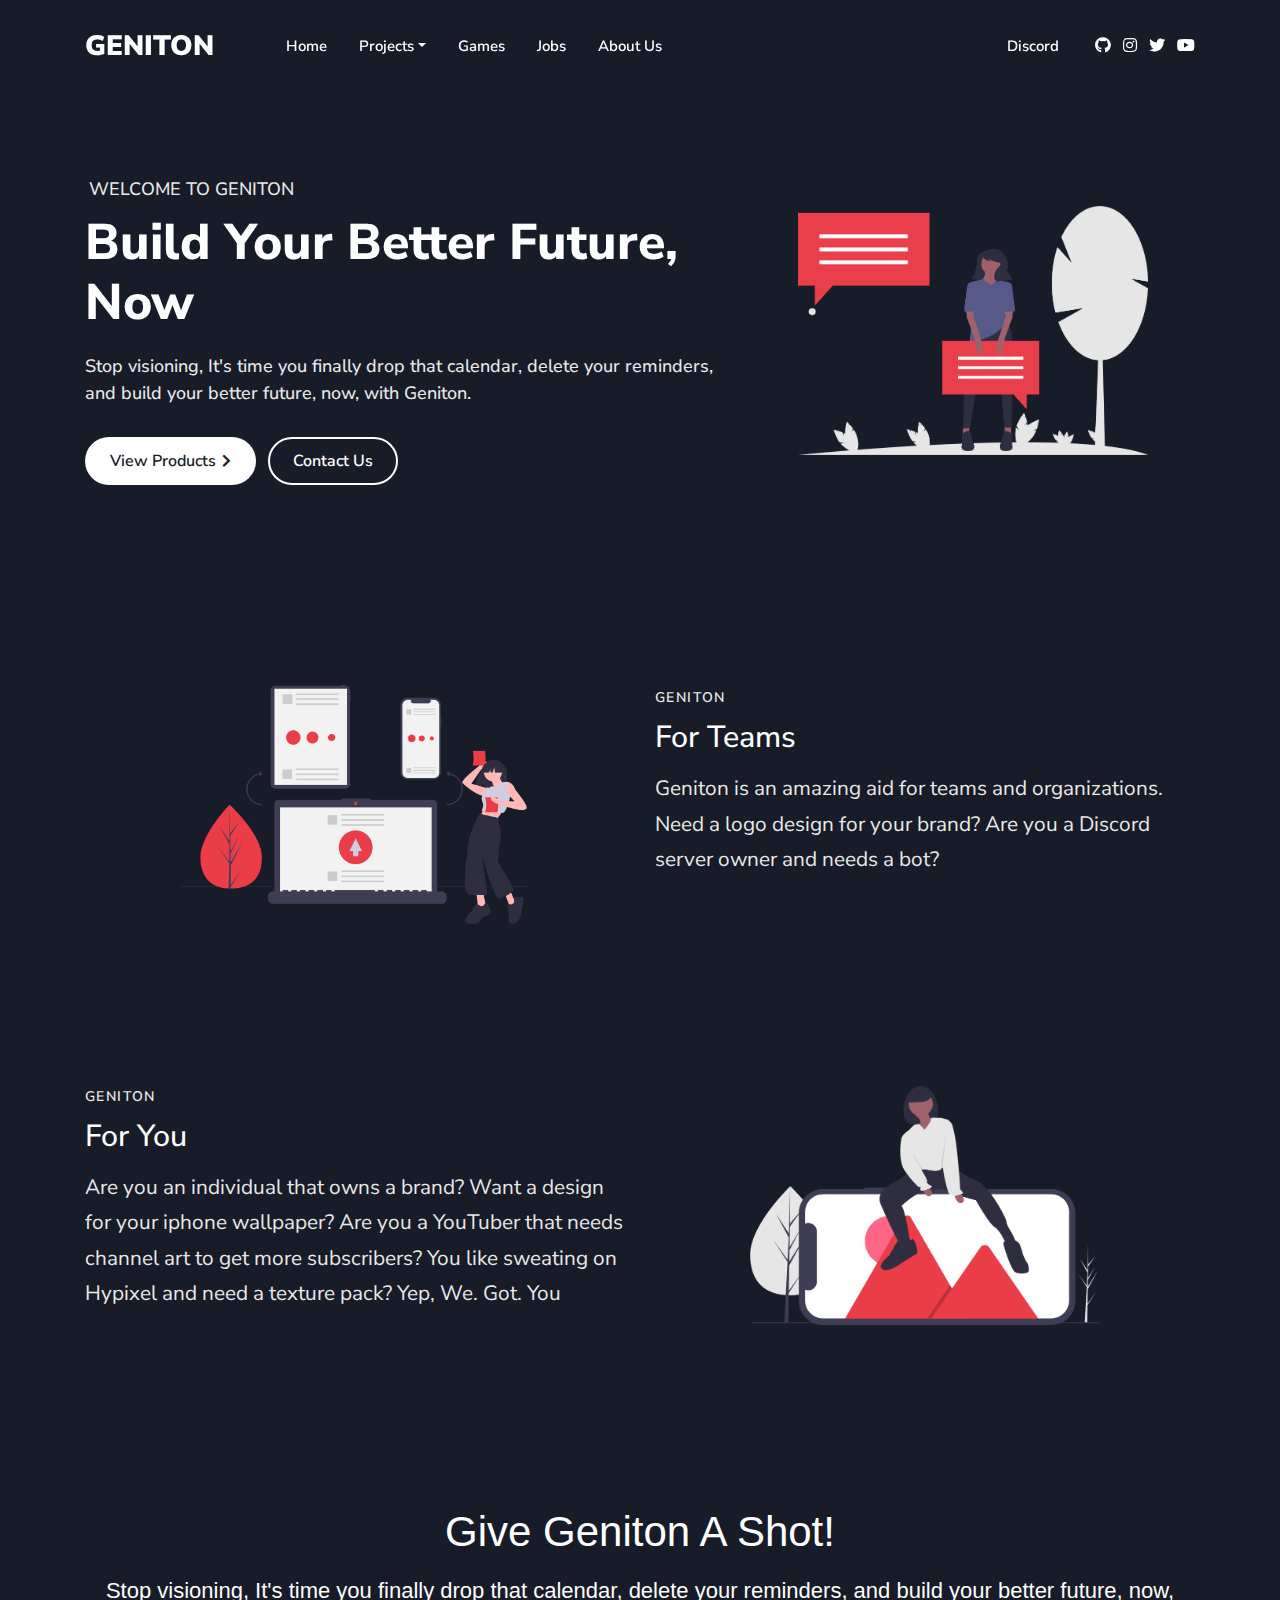
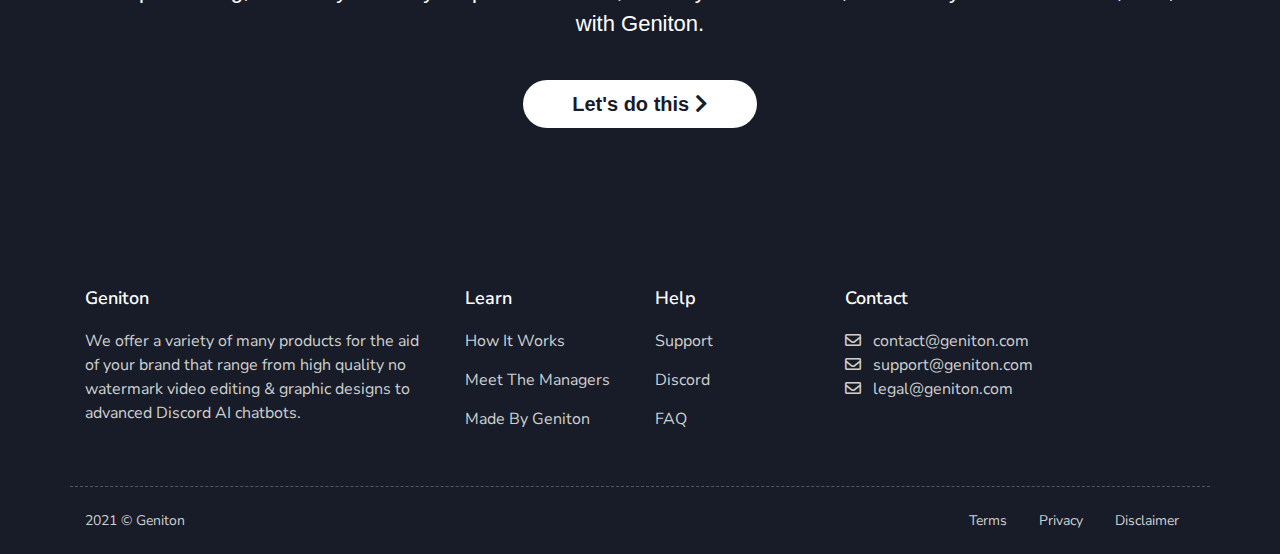
<file: index.html>
<!doctype html>
<html lang="en">
   <head>
      <meta http-equiv="Content-Type" content="text/html; charset=utf-8">
      <meta name="viewport" content="width=device-width, initial-scale=1, shrink-to-fit=no">
      <title>Home | Geniton</title>
      <meta property="og:type" content="website">
      <meta name="twitter:image" content="/assets/images/cover.jpg">
      <meta name="twitter:description" content="Stop visioning, It's time you finally drop that calendar, delete your reminders, and build your better future, now, with Geniton. We offer a variety of many products for the aid of your brand that range from high quality no watermark video editing & graphic designs to advanced Discord AI chatbots.">
      <meta name="description" content="Stop visioning, It's time you finally drop that calendar, delete your reminders, and build your better future, now, with Geniton. We offer a variety of many products for the aid of your brand that range from high quality no watermark video editing & graphic designs to advanced Discord AI chatbots.">
      <meta property="og:image" content="https://geniton.com/assets/images/logos/banner.jpg">
      <meta property="og:image" content="https://geniton.com/assets/images/logos/banner.jpg">
      <meta name="theme-color" content="#fbfeff">
      <meta property="og:description" content="Stop visioning, It's time you finally drop that calendar, delete your reminders, and build your better future, now, with Geniton. We offer a variety of many products for the aid of your brand that range from high quality no watermark video editing & graphic designs to advanced Discord AI chatbots.">
      <meta name="twitter:card" content="summary">
      <meta property="og:title" content="Home | Geniton">
      <meta name="twitter:title" content="Home | Geniton">
      <link rel="icon" type="image/png" href="/assets/images/logo-png-white.png">
      <link href="https://fonts.googleapis.com/css?family=Open+Sans:300,300i,400,400i,500,600,700,700i,800,800i,900,900i" rel="stylesheet">
      <link href="https://cdnjs.cloudflare.com/ajax/libs/font-awesome/5.12.0/css/all.min.css" rel="stylesheet">
      <link href="assets/css/bootstrap.min.css" rel="stylesheet">
      <link href="assets/css/style.css" rel="stylesheet">
   </head>
   <body>
      <header class="hk-header">
         <nav class="navbar navbar-expand-lg fixed-top navbar-light hk-navbar">
            <div class="container">
               <a class="navbar-brand" href="/home">GENITON</a>
               <button class="navbar-toggler p-0 border-0" type="button" data-toggle="offcanvas">
               <span class="navbar-toggler-icon"></span>
               </button>
               <div class="navbar-collapse hk-offcanvas" id="navbarsExampleDefault">
                  <ul class="navbar-nav mr-auto">
                     <li class="nav-item active">
                        <a class="nav-link" href="/home">Home <span class="sr-only">(current)</span></a>
                     </li>
                     <li class="nav-item dropdown">
                        <a class="nav-link dropdown-toggle" href="https://geniton.com" id="dropdown01" data-toggle="dropdown" aria-haspopup="true" aria-expanded="false">Projects</a>
                        <div class="dropdown-menu" aria-labelledby="dropdown01">
                           <a class="dropdown-item" href="/projects/all">Minecraft Texture Packs</a>
                           <a class="dropdown-item" href="/projects/all">Public Discord Bots</a>
                        </div>
                     </li>
                     <li class="nav-item">
                        <a class="nav-link" href="/coming-soon">Games</a>
                     </li>
                     <li class="nav-item">
                        <a class="nav-link" href="/jobs">Jobs</a>
                     </li>
                     <li class="nav-item">
                        <a class="nav-link" href="/about">About Us</a>
                     </li>
                  </ul>
                  <ul class="navbar-nav ml-auto">
                     <li class="nav-item">
                        <a class="nav-link" href="https://discord.gg/8zA4admaP2">Discord</a>
                     </li>
                  </ul>
                  <span class="navbar-text hk-header-social">
                  <a href="https://github.com/GenitonDev"><i class="fab fa-github"></i></a>
                  <a href="https://instagram.com/geniton"><i class="fab fa-instagram"></i></a>
                  <a href="https://twitter.com/GenitonStudios"><i class="fab fa-twitter"></i></a>
                  <a href="https://www.youtube.com/channel/UCGO2_ARhkuQz8E_2P0zp3IA"><i class="fab fa-youtube"></i></a>
                  </span>
               </div>
            </div>
         </nav>
      </header>
      <section class="hero-section hk-section">
         <div class="container">
            <div class="row">
               <div class="col-md-7 order-lg-1 order-xl-1 order-sm-1 order-2">
                  <div class="hero-content">
                     <span class="hero-pretext text-uppercase">Welcome to Geniton</span>
                     <h1 class="hero-title">Build Your Better Future, Now</h1>
                     <p class="hero-subtitle">Stop visioning, It's time you finally drop that calendar, delete your reminders, and build your better future, now, with Geniton. </p>
                     <div class="hero-btns">
                        <a href="/products" class="btn btn-main">View Products <i class="fas fa-chevron-right"></i></a>
                        <a href="https://discord.gg/8zA4admaP2" class="btn btn-main-outline ml-2">Contact Us</a>
                     </div>
                  </div>
               </div>
               <div class="col-md-5 order-lg-2 order-xl-2 order-sm-2 order-1">
                  <div class="hero-image d-flex align-items-center h-100">
                     <img src="assets/images/svg/hero.png">
                  </div>
               </div>
            </div>
         </div>
      </section>
      <section class="feature-box-section hk-section section-bg">
         <div class="container">
            <div class="row">
               <div class="col-lg-6">
                  <div class="feature-box-img d-flex align-items-center h-100">
                     <img src="assets/images/svg/opensource.png">
                  </div>
               </div>
               <div class="col-lg-6">
                  <div class="feature-box">
                     <span class="feature-box-pre text-uppercase">Geniton</span>
                     <h2 class="mb-3 feature-box-title">For Teams</h2>
                     <p>
                        Geniton is an amazing aid for teams and organizations. Need a logo design for your brand? Are you a Discord server owner and needs a bot? 
                     </p>
                  </div>
               </div>
            </div>
         </div>
      </section>
      <section class="feature-box-section hk-section">
         <div class="container">
            <div class="row">
               <div class="col-lg-6 order-lg-2 order-xl-2">
                  <div class="feature-box-img d-flex align-items-center h-100">
                     <img src="assets/images/svg/responsive.png">
                  </div>
               </div>
               <div class="col-lg-6 order-lg-1 order-xl-1">
                  <div class="feature-box">
                     <span class="feature-box-pre text-uppercase">Geniton</span>
                     <h2 class="mb-3 feature-box-title">For You</h2>
                     <p>
                        Are you an individual that owns a brand? Want a design for your iphone wallpaper? Are you a YouTuber that needs channel art to get more subscribers? You like sweating on Hypixel and need a texture pack? Yep, We. Got. You
                     </p>
                  </div>
               </div>
            </div>
         </div>
      </section>
      <section class="cta-section hk-section">
         <div class="container">
            <div class="row">
               <div class="col-sm-12">
                  <div class="cta-box text-center">
                     <h2 class="cta-box-title">Give Geniton A Shot!</h2>
                     <p class="mt-3 cta-box-txt">Stop visioning, It's time you finally drop that calendar, delete your reminders, and build your better future, now, with Geniton.  </p>
                     <a href="https://discord.gg/8zA4admaP2" class="btn btn-main btn-lg py-2 px-5 mt-4 font-weight-bold">Let's do this <i class="fas fa-chevron-right"></i></a>
                  </div>
               </div>
            </div>
         </div>
      </section>
      <footer class="footer">
         <div class="container">
            <div class="row">
               <div class="col-md-6 col-lg-4">
                  <div class="footer-col">
                     <h3 class="footer-title">Geniton</h3>
                     <p class="mb-0">We offer a variety of many products for the aid of your brand that range from high quality no watermark video editing & graphic designs to advanced Discord AI chatbots.</p>
                  </div>
               </div>
               <div class="col-md-3 col-lg-2">
                  <div class="footer-col">
                     <h3 class="footer-title">Learn</h3>
                     <ul class="list-unstyled footer-list mb-0">
                        <li><a href="#">How It Works</a></li>
                        <li><a href="#">Meet The Managers</a></li>
                        <li><a href="#">Made By Geniton</a></li>
                     </ul>
                  </div>
               </div>
               <div class="col-md-3 col-lg-2">
                  <div class="footer-col">
                     <h3 class="footer-title">Help</h3>
                     <ul class="list-unstyled footer-list mb-0">
                        <li><a href="#">Support</a></li>
                        <li><a href="#">Discord</a></li>
                        <li><a href="#">FAQ</a></li>
                     </ul>
                  </div>
               </div>
               <div class="col-md-6 col-lg-4">
                  <div class="footer-col">
                     <h3 class="footer-title">Contact</h3>
                     <p class="mb-0"><a href="mailto:contact@geniton.com"><i class="far fa-envelope mr-2"></i> contact@geniton.com</a></p>
                     <p class="mb-0"><a href="mailto:support@geniton.com"><i class="far fa-envelope mr-2"></i> support@geniton.com</a></p>
                     <p class="mb-0"><a href="mailto:legal @geniton.com"><i class="far fa-envelope mr-2"></i> legal@geniton.com</a></p>
                  </div>
               </div>
            </div>
            <div class="row footer-credits">
               <div class="col-sm-12 col-md-6 justify-content-center align-self-center">
                  <p class="mb-0">2021 &copy; <a href="#">Geniton</a></p>
               </div>
               <div class="col-sm-12 col-md-6">
                  <div class="footer-credits-nav">
                     <ul class="nav justify-content-end">
                        <li class="nav-item"><a href="#" class="nav-link footer-fb">Terms</a></li>
                        <li class="nav-item"><a href="#" class="nav-link footer-ig">Privacy</a></li>
                        <li class="nav-item"><a href="#" class="nav-link footer-yt">Disclaimer</a></li>
                     </ul>
                  </div>
               </div>
            </div>
         </div>
      </footer>
      <script src="assets/js/jquery.min.js"></script>
      <script src="assets/js/bootstrap.min.js"></script>
      <script>
         $(function () {
           'use strict'
         
           $('[data-toggle="offcanvas"]').on('click', function () {
             $('.hk-offcanvas').toggleClass('open')
           })
         })
      </script>
        <script src="//code.tidio.co/bivqgtp9trefcnro0sbcm5v0dv8jumnb.js" async></script>
   </body>
</html>
</file>
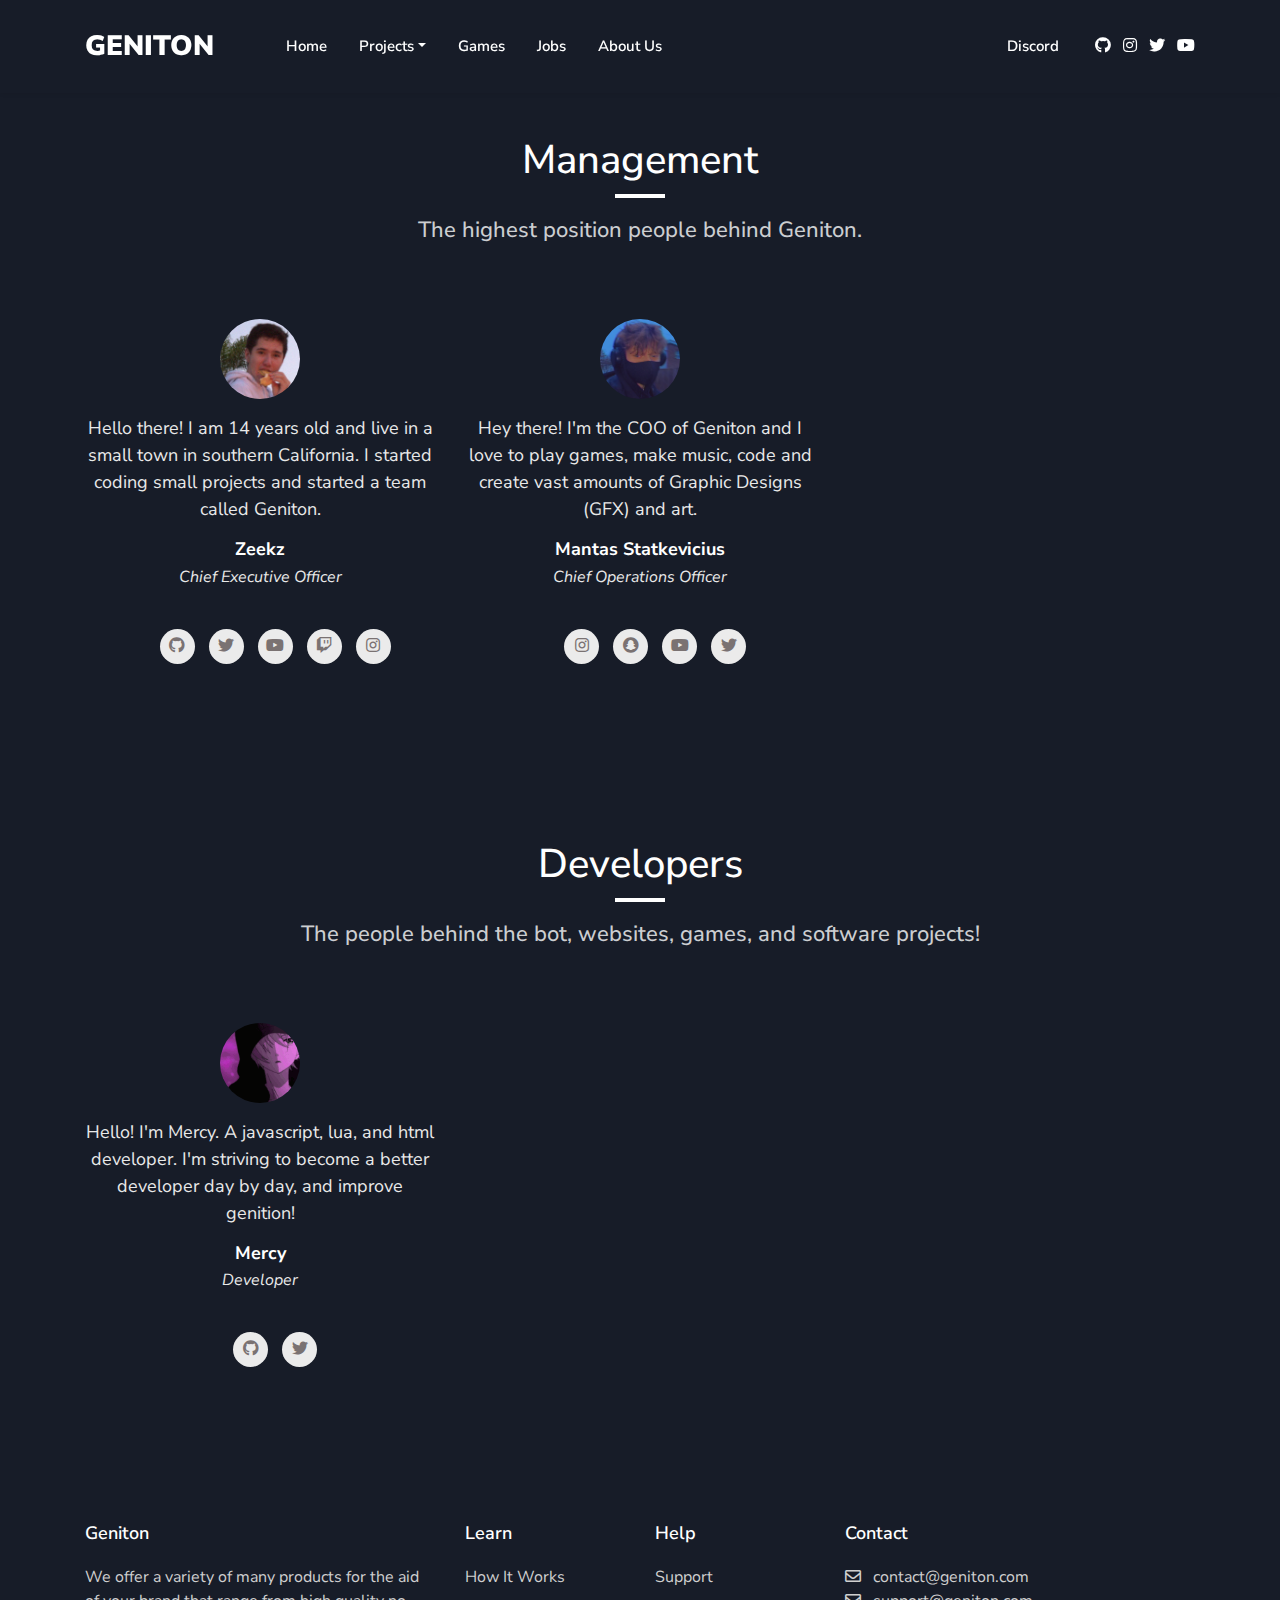
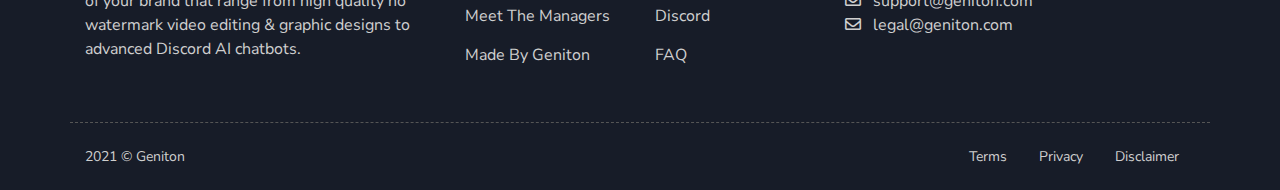
<file: about.html>
<!doctype html>
<html lang="en">
   <head>
      <meta http-equiv="Content-Type" content="text/html; charset=utf-8">
      <meta name="viewport" content="width=device-width, initial-scale=1, shrink-to-fit=no">
      <title>About Us | Geniton</title>
      <meta property="og:type" content="website">
      <meta name="twitter:image" content="/assets/images/cover.jpg">
      <meta name="twitter:description"
         content="Stop visioning, It's time you finally drop that calendar, delete your reminders, and build your better future, now, with Geniton. We offer a variety of many products for the aid of your brand that range from high quality no watermark video editing & graphic designs to advanced Discord AI chatbots.">
      <meta name="description"
         content="Stop visioning, It's time you finally drop that calendar, delete your reminders, and build your better future, now, with Geniton. We offer a variety of many products for the aid of your brand that range from high quality no watermark video editing & graphic designs to advanced Discord AI chatbots.">
      <meta property="og:image" content="https://geniton.com/assets/images/logos/banner.jpg">
      <meta property="og:image" content="https://geniton.com/assets/images/logos/banner.jpg">
      <meta name="theme-color" content="#fbfeff">
      <meta property="og:description"
         content="Stop visioning, It's time you finally drop that calendar, delete your reminders, and build your better future, now, with Geniton. We offer a variety of many products for the aid of your brand that range from high quality no watermark video editing & graphic designs to advanced Discord AI chatbots.">
      <meta name="twitter:card" content="summary">
      <meta property="og:title" content="About Us | Geniton">
      <meta name="twitter:title" content="About Us | Geniton">
      <link rel="icon" type="image/png" href="/assets/images/logo-png-white.png">
      <link href="https://fonts.googleapis.com/css?family=Open+Sans:300,300i,400,400i,500,600,700,700i,800,800i,900,900i"
         rel="stylesheet">
      <link href="https://cdnjs.cloudflare.com/ajax/libs/font-awesome/5.12.0/css/all.min.css" rel="stylesheet">
      <link href="assets/css/bootstrap.min.css" rel="stylesheet">
      <link href="assets/css/style.css" rel="stylesheet">
   </head>
   <body>
      <header class="hk-header">
         <nav class="navbar navbar-expand-lg fixed-top navbar-light hk-navbar">
            <div class="container">
               <a class="navbar-brand" href="/home">GENITON</a>
               <button class="navbar-toggler p-0 border-0" type="button" data-toggle="offcanvas">
               <span class="navbar-toggler-icon"></span>
               </button>
               <div class="navbar-collapse hk-offcanvas" id="navbarsExampleDefault">
                  <ul class="navbar-nav mr-auto">
                     <li class="nav-item active">
                        <a class="nav-link" href="/home">Home <span class="sr-only">(current)</span></a>
                     </li>
                     <li class="nav-item dropdown">
                        <a class="nav-link dropdown-toggle" href="https://geniton.com" id="dropdown01"
                           data-toggle="dropdown" aria-haspopup="true" aria-expanded="false">Projects</a>
                        <div class="dropdown-menu" aria-labelledby="dropdown01">
                           <a class="dropdown-item" href="/projects/all">Minecraft Texture Packs</a>
                           <a class="dropdown-item" href="/projects/all">Public Discord Bots</a>
                        </div>
                     </li>
                     <li class="nav-item">
                        <a class="nav-link" href="/games/dodge">Games</a>
                     </li>
                     <li class="nav-item">
                        <a class="nav-link" href="/jobs">Jobs</a>
                     </li>
                     <li class="nav-item">
                        <a class="nav-link" href="/about">About Us</a>
                     </li>
                  </ul>
                  <ul class="navbar-nav ml-auto">
                     <li class="nav-item">
                        <a class="nav-link" href="https://discord.gg/8zA4admaP2">Discord</a>
                     </li>
                  </ul>
                  <span class="navbar-text hk-header-social">
                  <a href="https://github.com/GenitonDev"><i class="fab fa-github"></i></a>
                  <a href="https://instagram.com/geniton"><i class="fab fa-instagram"></i></a>
                  <a href="https://twitter.com/GenitonStudios"><i class="fab fa-twitter"></i></a>
                  <a href="https://www.youtube.com/channel/UCGO2_ARhkuQz8E_2P0zp3IA"><i
                     class="fab fa-youtube"></i></a>
                  </span>
               </div>
            </div>
         </nav>
      </header>
      <section class="hk-testimnonials hk-section text-center">
         <div class="container">
            <div class="row">
               <div class="col text-center">
                  <h2 class="section-title">Management</h2>
                  <p class="section-subtitle mt-3">The highest position people behind Geniton.</p>
               </div>
            </div>
            <div class="row mt-3">
               <div class="col-sm-6 col-md-4">
                  <div class="testimonial">
                     <img class="testimonial-img" src="assets/images/team/hector.jpg">
                     <p class="testimonial-txt mt-3">Hello there! I am 14 years old and live in a small town in southern California. I started coding small projects and started a team called Geniton. </p>
                     <h4 class="testimonial-name font-weight-bold mb-1">Zeekz</h4>
                     <i class="testimonial-company mt-2">Chief Executive Officer  </i>
                  </div>
                  <ul class="mu-team-social">
                     <li><a href=""><i class="fab fa-github"></i></a></li>
                     <li><a href=""><i class="fab fa-twitter"></i></a></li>
                     <li><a href=""><i class="fab fa-youtube"></i></a></li>
                     <li><a href=""><i class="fab fa-twitch"></i></a></li>
                     <li><a href=""><i class="fab fa-instagram"></i></a></li>
                  </ul>
               </div>
               <div class="col-sm-6 col-md-4">
                  <div class="testimonial">
                     <img class="testimonial-img" src="assets/images/team/mantas.png">
                     <p class="testimonial-txt mt-3">Hey there! I'm the COO of Geniton and I love to play games, make music, code and create vast amounts of Graphic Designs (GFX) and art.</p>
                     <h4 class="testimonial-name font-weight-bold mb-1">Mantas Statkevicius</h4>
                     <i class="testimonial-company mt-2">Chief Operations Officer </i>
                  </div>
                  <ul class="mu-team-social">
                     <li><a href="https://www.instagram.com/veryrarecy"><i class="fab fa-instagram"></i></a></li>
                     <li><a href="https://www.snapchat.com/add/isthatcy"><i class="fab fa-snapchat"></i></a></li>
                     <li><a href="https://www.youtube.com/channel/UCifYVq4mFsatgcknUExko-Q"><i class="fab fa-youtube"></i></a></li>
                     <li><a href="https://www.twitter.com/CyzWRLD"><i class="fab fa-twitter"></i></a></li>
                  </ul>
               </div>
            </div>
         </div>
      </section>
      <section class="hk-testimnonials hk-section text-center">
         <div class="container">
            <div class="row">
               <div class="col text-center">
                  <h2 class="section-title">Developers</h2>
                  <p class="section-subtitle mt-3">The people behind the bot, websites, games, and software projects!</p>
               </div>
            </div>
            <div class="row mt-3">
               <div class="col-sm-6 col-md-4">
                  <div class="testimonial">
                     <img class="testimonial-img" src="assets/images/team/mercy.gif">
                     <p class="testimonial-txt mt-3">Hello! I'm Mercy. A javascript, lua, and html developer. I'm striving to become a better developer day by day, and improve genition!  </p>
                     <h4 class="testimonial-name font-weight-bold mb-1">Mercy</h4>
                     <i class="testimonial-company mt-2">Developer</i>
                  </div>
                  <ul class="mu-team-social">
                     <li><a href="https://github.com/MercyQ8"><i class="fab fa-github"></i></a></li>
                     <li><a href="https://twitter.com/Sabti_Q8"><i class="fab fa-twitter"></i></a></li>
                  </ul>
               </div>
            </div>
         </div>
      </section>
      <footer class="footer">
         <div class="container">
            <div class="row">
               <div class="col-md-6 col-lg-4">
                  <div class="footer-col">
                     <h3 class="footer-title">Geniton</h3>
                     <p class="mb-0">We offer a variety of many products for the aid of your brand that range from
                        high quality no watermark video editing & graphic designs to advanced Discord AI chatbots.
                     </p>
                  </div>
               </div>
               <div class="col-md-3 col-lg-2">
                  <div class="footer-col">
                     <h3 class="footer-title">Learn</h3>
                     <ul class="list-unstyled footer-list mb-0">
                        <li><a href="#">How It Works</a></li>
                        <li><a href="#">Meet The Managers</a></li>
                        <li><a href="#">Made By Geniton</a></li>
                     </ul>
                  </div>
               </div>
               <div class="col-md-3 col-lg-2">
                  <div class="footer-col">
                     <h3 class="footer-title">Help</h3>
                     <ul class="list-unstyled footer-list mb-0">
                        <li><a href="#">Support</a></li>
                        <li><a href="#">Discord</a></li>
                        <li><a href="#">FAQ</a></li>
                     </ul>
                  </div>
               </div>
               <div class="col-md-6 col-lg-4">
                  <div class="footer-col">
                     <h3 class="footer-title">Contact</h3>
                     <p class="mb-0"><a href="mailto:contact@geniton.com"><i class="far fa-envelope mr-2"></i>
                        contact@geniton.com</a>
                     </p>
                     <p class="mb-0"><a href="mailto:support@geniton.com"><i class="far fa-envelope mr-2"></i>
                        support@geniton.com</a>
                     </p>
                     <p class="mb-0"><a href="mailto:legal @geniton.com"><i class="far fa-envelope mr-2"></i>
                        legal@geniton.com</a>
                     </p>
                  </div>
               </div>
            </div>
            <div class="row footer-credits">
               <div class="col-sm-12 col-md-6 justify-content-center align-self-center">
                  <p class="mb-0">2021 &copy; <a href="#">Geniton</a></p>
               </div>
               <div class="col-sm-12 col-md-6">
                  <div class="footer-credits-nav">
                     <ul class="nav justify-content-end">
                        <li class="nav-item"><a href="#" class="nav-link footer-fb">Terms</a></li>
                        <li class="nav-item"><a href="#" class="nav-link footer-ig">Privacy</a></li>
                        <li class="nav-item"><a href="#" class="nav-link footer-yt">Disclaimer</a></li>
                     </ul>
                  </div>
               </div>
            </div>
         </div>
      </footer>
      <script src="assets/js/jquery.min.js"></script>
      <script src="assets/js/bootstrap.min.js"></script>
      <script>
         $(function () {
             'use strict'
         
             $('[data-toggle="offcanvas"]').on('click', function () {
                 $('.hk-offcanvas').toggleClass('open')
             })
         })
      </script>
      <script src="//code.tidio.co/bivqgtp9trefcnro0sbcm5v0dv8jumnb.js" async></script>
   </body>
</html>
</file>
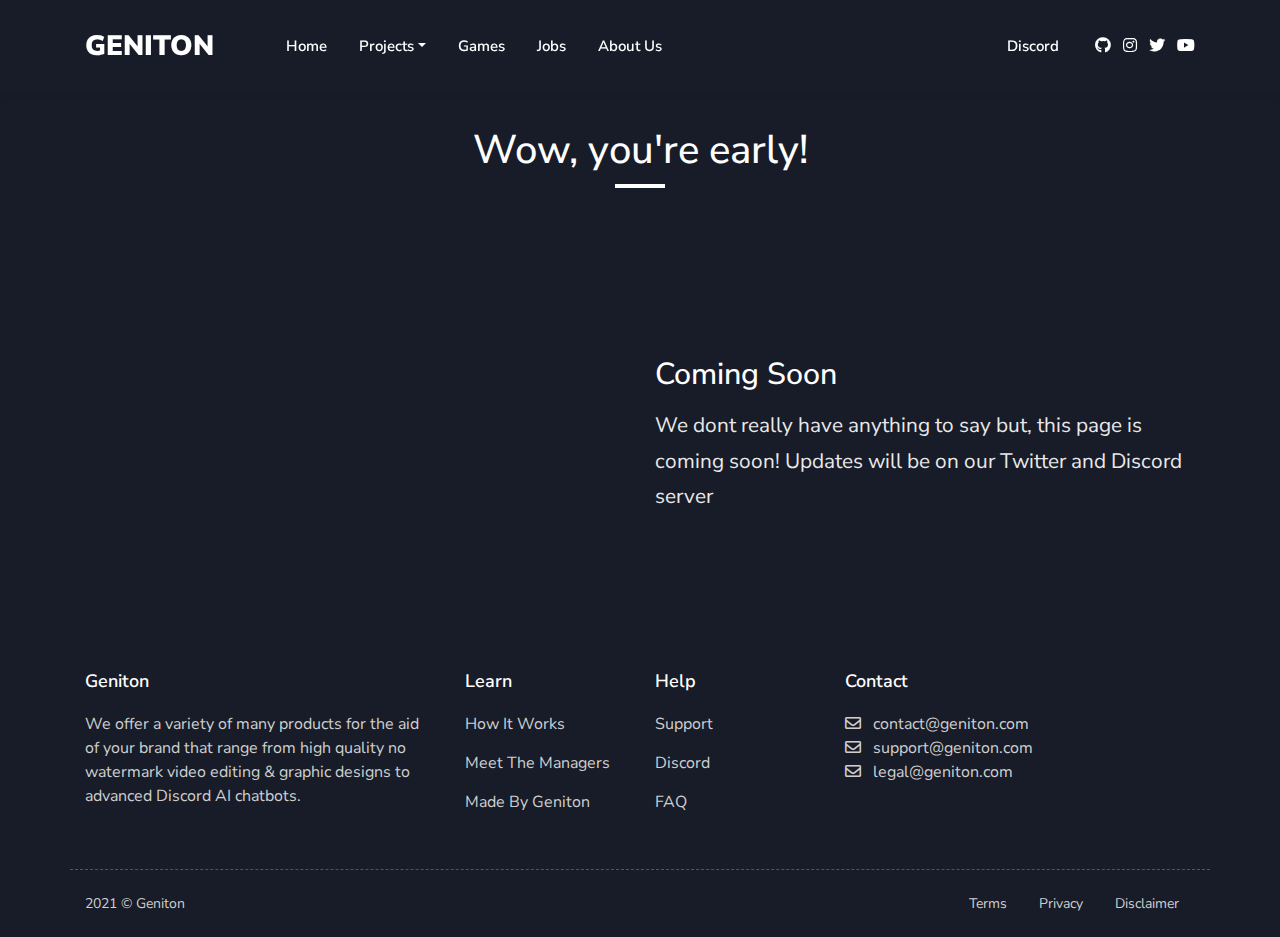
<file: coming-soon.html>
<!doctype html>
<html lang="en">
   <head>
      <meta http-equiv="Content-Type" content="text/html; charset=utf-8">
      <meta name="viewport" content="width=device-width, initial-scale=1, shrink-to-fit=no">
      <title>Coming Soon | Geniton</title>
    
      <meta property="og:type" content="website">
      <meta name="twitter:image" content="/assets/images/cover.jpg">
      <meta name="twitter:description" content="Stop visioning, It's time you finally drop that calendar, delete your reminders, and build your better future, now, with Geniton. We offer a variety of many products for the aid of your brand that range from high quality no watermark video editing & graphic designs to advanced Discord AI chatbots.">
      <meta name="description" content="Stop visioning, It's time you finally drop that calendar, delete your reminders, and build your better future, now, with Geniton. We offer a variety of many products for the aid of your brand that range from high quality no watermark video editing & graphic designs to advanced Discord AI chatbots.">
      <meta property="og:image" content="/assets/images/cover.jpg">
      <meta name="theme-color" content="#fbfeff">
      <meta property="og:description" content="Stop visioning, It's time you finally drop that calendar, delete your reminders, and build your better future, now, with Geniton. We offer a variety of many products for the aid of your brand that range from high quality no watermark video editing & graphic designs to advanced Discord AI chatbots.">
      <meta name="twitter:card" content="summary">
      <meta property="og:title" content="Home | Geniton">
      <meta name="twitter:title" content="Home | Geniton">
      <link rel="icon" type="image/png" href="/assets/images/logo-png-white.png">
      <link href="https://fonts.googleapis.com/css?family=Open+Sans:300,300i,400,400i,500,600,700,700i,800,800i,900,900i" rel="stylesheet">
      <link href="https://cdnjs.cloudflare.com/ajax/libs/font-awesome/5.12.0/css/all.min.css" rel="stylesheet">
      <link href="assets/css/bootstrap.min.css" rel="stylesheet">
      <link href="assets/css/style.css" rel="stylesheet">
   </head>
   <body>
      <header class="hk-header">
         <nav class="navbar navbar-expand-lg fixed-top navbar-light hk-navbar">
         <div class="container">
             <a class="navbar-brand" href="/home">GENITON</a>
             <button class="navbar-toggler p-0 border-0" type="button" data-toggle="offcanvas">
             <span class="navbar-toggler-icon"></span>
             </button>
             <div class="navbar-collapse hk-offcanvas" id="navbarsExampleDefault">
                 <ul class="navbar-nav mr-auto">
                     <li class="nav-item active">
                     <a class="nav-link" href="/home">Home <span class="sr-only">(current)</span></a>
                     </li>
                     <li class="nav-item dropdown">
                     <a class="nav-link dropdown-toggle" href="https://geniton.com" id="dropdown01" data-toggle="dropdown" aria-haspopup="true" aria-expanded="false">Projects</a>
                     <div class="dropdown-menu" aria-labelledby="dropdown01">
                         <a class="dropdown-item" href="/projects/all">Minecraft Texture Packs</a>
                         <a class="dropdown-item" href="/projects/all">Public Discord Bots</a>
                     </div>
                     </li>
                     <li class="nav-item">
                     <a class="nav-link" href="/coming-soon">Games</a>
                     </li>
                     <li class="nav-item">
                     <a class="nav-link" href="/jobs">Jobs</a>
                     </li>
                     <li class="nav-item">
                     <a class="nav-link" href="/about">About Us</a>
                     </li>
                 </ul>
                 <ul class="navbar-nav ml-auto">
                     <li class="nav-item">
                     <a class="nav-link" href="https://discord.gg/8zA4admaP2">Discord</a>
                     </li>
                 </ul>
                 <span class="navbar-text hk-header-social">
                 <a href="https://github.com/GenitonDev"><i class="fab fa-github"></i></a>
                 <a href="https://instagram.com/geniton"><i class="fab fa-instagram"></i></a>
                 <a href="https://twitter.com/GenitonStudios"><i class="fab fa-twitter"></i></a>
                 <a href="https://www.youtube.com/channel/UCGO2_ARhkuQz8E_2P0zp3IA"><i class="fab fa-youtube"></i></a>
                 </span>
             </div>
         </div>
      </nav>
     </header>
      <section class="services-section hk-section section-bg">
        <div class="container">
        <div class="row">
           <div class="col-12 text-center">
              <h2 class="section-title">Wow, you're early!</h2>
           </div>
        </div>
     </section>

     <section class="feature-box-section hk-section section-bg">
        <div class="container">
           <div class="row">
              <div class="col-lg-6">
                 <div class="feature-box-img d-flex align-items-center h-100">
                 </div>
              </div>
              <div class="col-lg-6">
                 <div class="feature-box">
                    <h2 class="mb-3 feature-box-title">Coming Soon</h2>
                    <p>
                       We dont really have anything to say but, this page is coming soon! Updates will be on our Twitter and Discord server
                    </p>
                 </div>
              </div>
           </div>
        </div>
     </section>

     <footer class="footer">
      <div class="container">
         <div class="row">
            <div class="col-md-6 col-lg-4">
               <div class="footer-col">
                  <h3 class="footer-title">Geniton</h3>
                  <p class="mb-0">We offer a variety of many products for the aid of your brand that range from high quality no watermark video editing & graphic designs to advanced Discord AI chatbots.</p>
               </div>
            </div>
            <div class="col-md-3 col-lg-2">
               <div class="footer-col">
                  <h3 class="footer-title">Learn</h3>
                  <ul class="list-unstyled footer-list mb-0">
                     <li><a href="#">How It Works</a></li>
                     <li><a href="#">Meet The Managers</a></li>
                     <li><a href="#">Made By Geniton</a></li>
                  </ul>
               </div>
            </div>
            <div class="col-md-3 col-lg-2">
               <div class="footer-col">
                  <h3 class="footer-title">Help</h3>
                  <ul class="list-unstyled footer-list mb-0">
                     <li><a href="#">Support</a></li>
                     <li><a href="#">Discord</a></li>
                     <li><a href="#">FAQ</a></li>
                  </ul>
               </div>
            </div>
            <div class="col-md-6 col-lg-4">
               <div class="footer-col">
                  <h3 class="footer-title">Contact</h3>
                  <p class="mb-0"><a href="mailto:contact@geniton.com"><i class="far fa-envelope mr-2"></i> contact@geniton.com</a></p>
                  <p class="mb-0"><a href="mailto:support@geniton.com"><i class="far fa-envelope mr-2"></i> support@geniton.com</a></p>
                  <p class="mb-0"><a href="mailto:legal @geniton.com"><i class="far fa-envelope mr-2"></i> legal@geniton.com</a></p>
               </div>
            </div>
         </div>
         <div class="row footer-credits">
            <div class="col-sm-12 col-md-6 justify-content-center align-self-center">
               <p class="mb-0">2021 &copy; <a href="#">Geniton</a></p>
            </div>
            <div class="col-sm-12 col-md-6">
               <div class="footer-credits-nav">
                  <ul class="nav justify-content-end">
                     <li class="nav-item"><a href="#" class="nav-link footer-fb">Terms</a></li>
                     <li class="nav-item"><a href="#" class="nav-link footer-ig">Privacy</a></li>
                     <li class="nav-item"><a href="#" class="nav-link footer-yt">Disclaimer</a></li>
                  </ul>
               </div>
            </div>
         </div>
      </div>
   </footer>
      <script src="assets/js/jquery.min.js"></script>
      <script src="assets/js/bootstrap.min.js"></script>
      <script>
         $(function () {
           'use strict'
         
           $('[data-toggle="offcanvas"]').on('click', function () {
             $('.hk-offcanvas').toggleClass('open')
           })
         })
      </script>
      <script src="//code.tidio.co/bivqgtp9trefcnro0sbcm5v0dv8jumnb.js" async></script>
   </body>
</html>
</file>
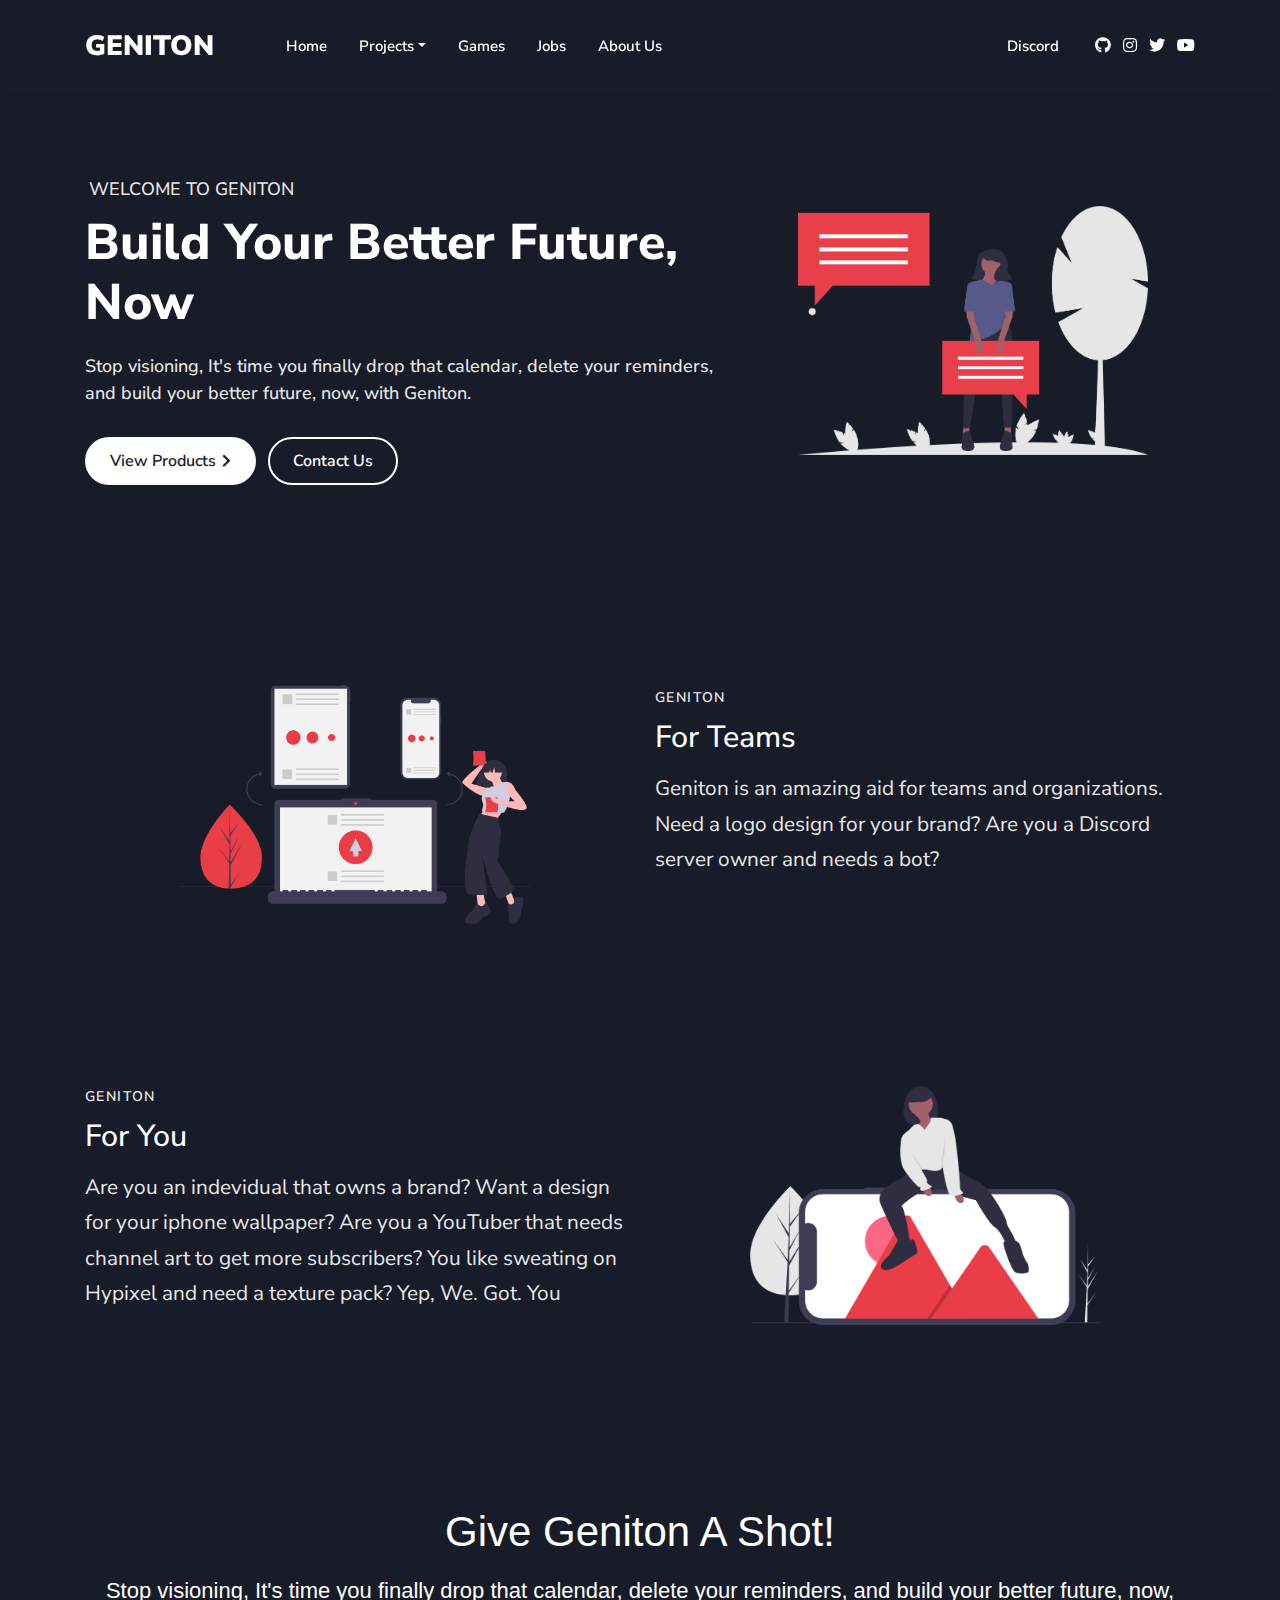
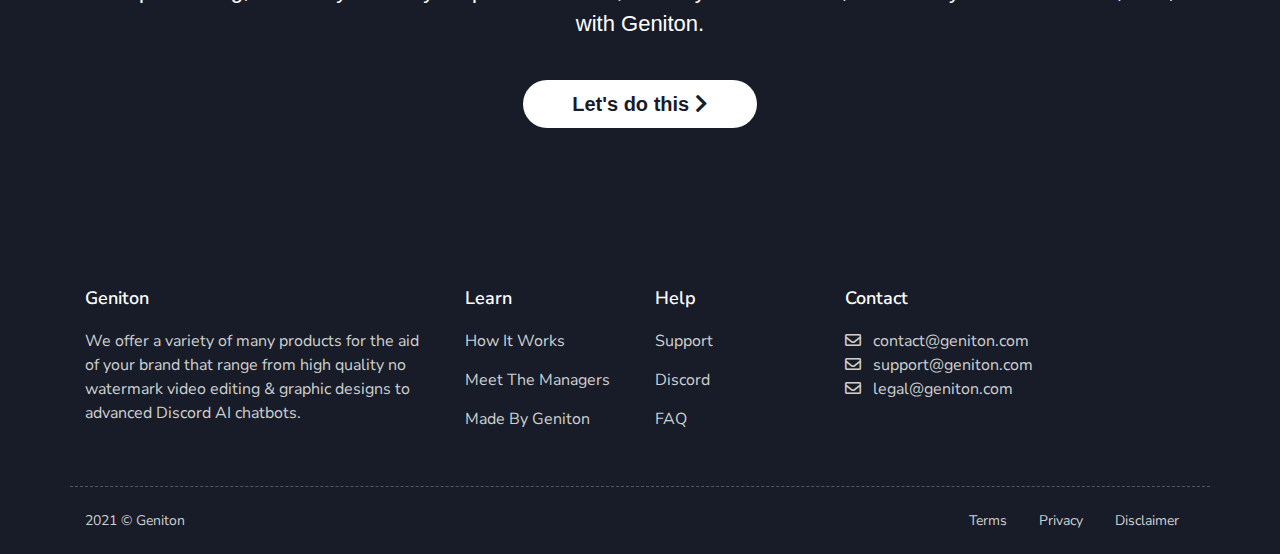
<file: home.html>
<!doctype html>
<html lang="en">
   <head>
      <meta http-equiv="Content-Type" content="text/html; charset=utf-8">
      <meta name="viewport" content="width=device-width, initial-scale=1, shrink-to-fit=no">
      <title>Home | Geniton</title>
      <meta property="og:type" content="website">
      <meta name="twitter:image" content="/assets/images/cover.jpg">
      <meta name="twitter:description" content="Stop visioning, It's time you finally drop that calendar, delete your reminders, and build your better future, now, with Geniton. We offer a variety of many products for the aid of your brand that range from high quality no watermark video editing & graphic designs to advanced Discord AI chatbots.">
      <meta name="description" content="Stop visioning, It's time you finally drop that calendar, delete your reminders, and build your better future, now, with Geniton. We offer a variety of many products for the aid of your brand that range from high quality no watermark video editing & graphic designs to advanced Discord AI chatbots.">
      <meta property="og:image" content="https://geniton.com/assets/images/logos/banner.jpg">
      <meta property="og:image" content="https://geniton.com/assets/images/logos/banner.jpg">
      <meta name="theme-color" content="#fbfeff">
      <meta property="og:description" content="Stop visioning, It's time you finally drop that calendar, delete your reminders, and build your better future, now, with Geniton. We offer a variety of many products for the aid of your brand that range from high quality no watermark video editing & graphic designs to advanced Discord AI chatbots.">
      <meta name="twitter:card" content="summary">
      <meta property="og:title" content="Home | Geniton">
      <meta name="twitter:title" content="Home | Geniton">
      <link rel="icon" type="image/png" href="/assets/images/logo-png-white.png">
      <link href="https://fonts.googleapis.com/css?family=Open+Sans:300,300i,400,400i,500,600,700,700i,800,800i,900,900i" rel="stylesheet">
      <link href="https://cdnjs.cloudflare.com/ajax/libs/font-awesome/5.12.0/css/all.min.css" rel="stylesheet">
      <link href="assets/css/bootstrap.min.css" rel="stylesheet">
      <link href="assets/css/style.css" rel="stylesheet">
   </head>
   <body>
      <header class="hk-header">
         <nav class="navbar navbar-expand-lg fixed-top navbar-light hk-navbar">
            <div class="container">
               <a class="navbar-brand" href="/home">GENITON</a>
               <button class="navbar-toggler p-0 border-0" type="button" data-toggle="offcanvas">
               <span class="navbar-toggler-icon"></span>
               </button>
               <div class="navbar-collapse hk-offcanvas" id="navbarsExampleDefault">
                  <ul class="navbar-nav mr-auto">
                     <li class="nav-item active">
                        <a class="nav-link" href="/home">Home <span class="sr-only">(current)</span></a>
                     </li>
                     <li class="nav-item dropdown">
                        <a class="nav-link dropdown-toggle" href="https://geniton.com" id="dropdown01" data-toggle="dropdown" aria-haspopup="true" aria-expanded="false">Projects</a>
                        <div class="dropdown-menu" aria-labelledby="dropdown01">
                           <a class="dropdown-item" href="/projects/all">Minecraft Texture Packs</a>
                           <a class="dropdown-item" href="/projects/all">Public Discord Bots</a>
                        </div>
                     </li>
                     <li class="nav-item">
                        <a class="nav-link" href="/games/dodge">Games</a>
                     </li>
                     <li class="nav-item">
                        <a class="nav-link" href="/jobs">Jobs</a>
                     </li>
                     <li class="nav-item">
                        <a class="nav-link" href="/about">About Us</a>
                     </li>
                  </ul>
                  <ul class="navbar-nav ml-auto">
                     <li class="nav-item">
                        <a class="nav-link" href="https://discord.gg/8zA4admaP2">Discord</a>
                     </li>
                  </ul>
                  <span class="navbar-text hk-header-social">
                  <a href="https://github.com/GenitonDev"><i class="fab fa-github"></i></a>
                  <a href="https://instagram.com/geniton"><i class="fab fa-instagram"></i></a>
                  <a href="https://twitter.com/GenitonStudios"><i class="fab fa-twitter"></i></a>
                  <a href="https://www.youtube.com/channel/UCGO2_ARhkuQz8E_2P0zp3IA"><i class="fab fa-youtube"></i></a>
                  </span>
               </div>
            </div>
         </nav>
      </header>
      <section class="hero-section hk-section">
         <div class="container">
            <div class="row">
               <div class="col-md-7 order-lg-1 order-xl-1 order-sm-1 order-2">
                  <div class="hero-content">
                     <span class="hero-pretext text-uppercase">Welcome to Geniton</span>
                     <h1 class="hero-title">Build Your Better Future, Now</h1>
                     <p class="hero-subtitle">Stop visioning, It's time you finally drop that calendar, delete your reminders, and build your better future, now, with Geniton. </p>
                     <div class="hero-btns">
                        <a href="/products" class="btn btn-main">View Products <i class="fas fa-chevron-right"></i></a>
                        <a href="https://discord.gg/8zA4admaP2" class="btn btn-main-outline ml-2">Contact Us</a>
                     </div>
                  </div>
               </div>
               <div class="col-md-5 order-lg-2 order-xl-2 order-sm-2 order-1">
                  <div class="hero-image d-flex align-items-center h-100">
                     <img src="assets/images/svg/hero.png">
                  </div>
               </div>
            </div>
         </div>
      </section>
      <section class="feature-box-section hk-section section-bg">
         <div class="container">
            <div class="row">
               <div class="col-lg-6">
                  <div class="feature-box-img d-flex align-items-center h-100">
                     <img src="assets/images/svg/opensource.png">
                  </div>
               </div>
               <div class="col-lg-6">
                  <div class="feature-box">
                     <span class="feature-box-pre text-uppercase">Geniton</span>
                     <h2 class="mb-3 feature-box-title">For Teams</h2>
                     <p>
                        Geniton is an amazing aid for teams and organizations. Need a logo design for your brand? Are you a Discord server owner and needs a bot? 
                     </p>
                  </div>
               </div>
            </div>
         </div>
      </section>
      <section class="feature-box-section hk-section">
         <div class="container">
            <div class="row">
               <div class="col-lg-6 order-lg-2 order-xl-2">
                  <div class="feature-box-img d-flex align-items-center h-100">
                     <img src="assets/images/svg/responsive.png">
                  </div>
               </div>
               <div class="col-lg-6 order-lg-1 order-xl-1">
                  <div class="feature-box">
                     <span class="feature-box-pre text-uppercase">Geniton</span>
                     <h2 class="mb-3 feature-box-title">For You</h2>
                     <p>
                        Are you an indevidual that owns a brand? Want a design for your iphone wallpaper? Are you a YouTuber that needs channel art to get more subscribers? You like sweating on Hypixel and need a texture pack? Yep, We. Got. You
                     </p>
                  </div>
               </div>
            </div>
         </div>
      </section>
      <section class="cta-section hk-section">
         <div class="container">
            <div class="row">
               <div class="col-sm-12">
                  <div class="cta-box text-center">
                     <h2 class="cta-box-title">Give Geniton A Shot!</h2>
                     <p class="mt-3 cta-box-txt">Stop visioning, It's time you finally drop that calendar, delete your reminders, and build your better future, now, with Geniton.  </p>
                     <a href="https://discord.gg/8zA4admaP2" class="btn btn-main btn-lg py-2 px-5 mt-4 font-weight-bold">Let's do this <i class="fas fa-chevron-right"></i></a>
                  </div>
               </div>
            </div>
         </div>
      </section>
      <footer class="footer">
         <div class="container">
            <div class="row">
               <div class="col-md-6 col-lg-4">
                  <div class="footer-col">
                     <h3 class="footer-title">Geniton</h3>
                     <p class="mb-0">We offer a variety of many products for the aid of your brand that range from high quality no watermark video editing & graphic designs to advanced Discord AI chatbots.</p>
                  </div>
               </div>
               <div class="col-md-3 col-lg-2">
                  <div class="footer-col">
                     <h3 class="footer-title">Learn</h3>
                     <ul class="list-unstyled footer-list mb-0">
                        <li><a href="#">How It Works</a></li>
                        <li><a href="#">Meet The Managers</a></li>
                        <li><a href="#">Made By Geniton</a></li>
                     </ul>
                  </div>
               </div>
               <div class="col-md-3 col-lg-2">
                  <div class="footer-col">
                     <h3 class="footer-title">Help</h3>
                     <ul class="list-unstyled footer-list mb-0">
                        <li><a href="#">Support</a></li>
                        <li><a href="#">Discord</a></li>
                        <li><a href="#">FAQ</a></li>
                     </ul>
                  </div>
               </div>
               <div class="col-md-6 col-lg-4">
                  <div class="footer-col">
                     <h3 class="footer-title">Contact</h3>
                     <p class="mb-0"><a href="mailto:contact@geniton.com"><i class="far fa-envelope mr-2"></i> contact@geniton.com</a></p>
                     <p class="mb-0"><a href="mailto:support@geniton.com"><i class="far fa-envelope mr-2"></i> support@geniton.com</a></p>
                     <p class="mb-0"><a href="mailto:legal @geniton.com"><i class="far fa-envelope mr-2"></i> legal@geniton.com</a></p>
                  </div>
               </div>
            </div>
            <div class="row footer-credits">
               <div class="col-sm-12 col-md-6 justify-content-center align-self-center">
                  <p class="mb-0">2021 &copy; <a href="#">Geniton</a></p>
               </div>
               <div class="col-sm-12 col-md-6">
                  <div class="footer-credits-nav">
                     <ul class="nav justify-content-end">
                        <li class="nav-item"><a href="#" class="nav-link footer-fb">Terms</a></li>
                        <li class="nav-item"><a href="#" class="nav-link footer-ig">Privacy</a></li>
                        <li class="nav-item"><a href="#" class="nav-link footer-yt">Disclaimer</a></li>
                     </ul>
                  </div>
               </div>
            </div>
         </div>
      </footer>
      <script src="assets/js/jquery.min.js"></script>
      <script src="assets/js/bootstrap.min.js"></script>
      <script>
         $(function () {
           'use strict'
         
           $('[data-toggle="offcanvas"]').on('click', function () {
             $('.hk-offcanvas').toggleClass('open')
           })
         })
      </script>
      <script src="//code.tidio.co/bivqgtp9trefcnro0sbcm5v0dv8jumnb.js" async></script>
   </body>
</html>
</file>
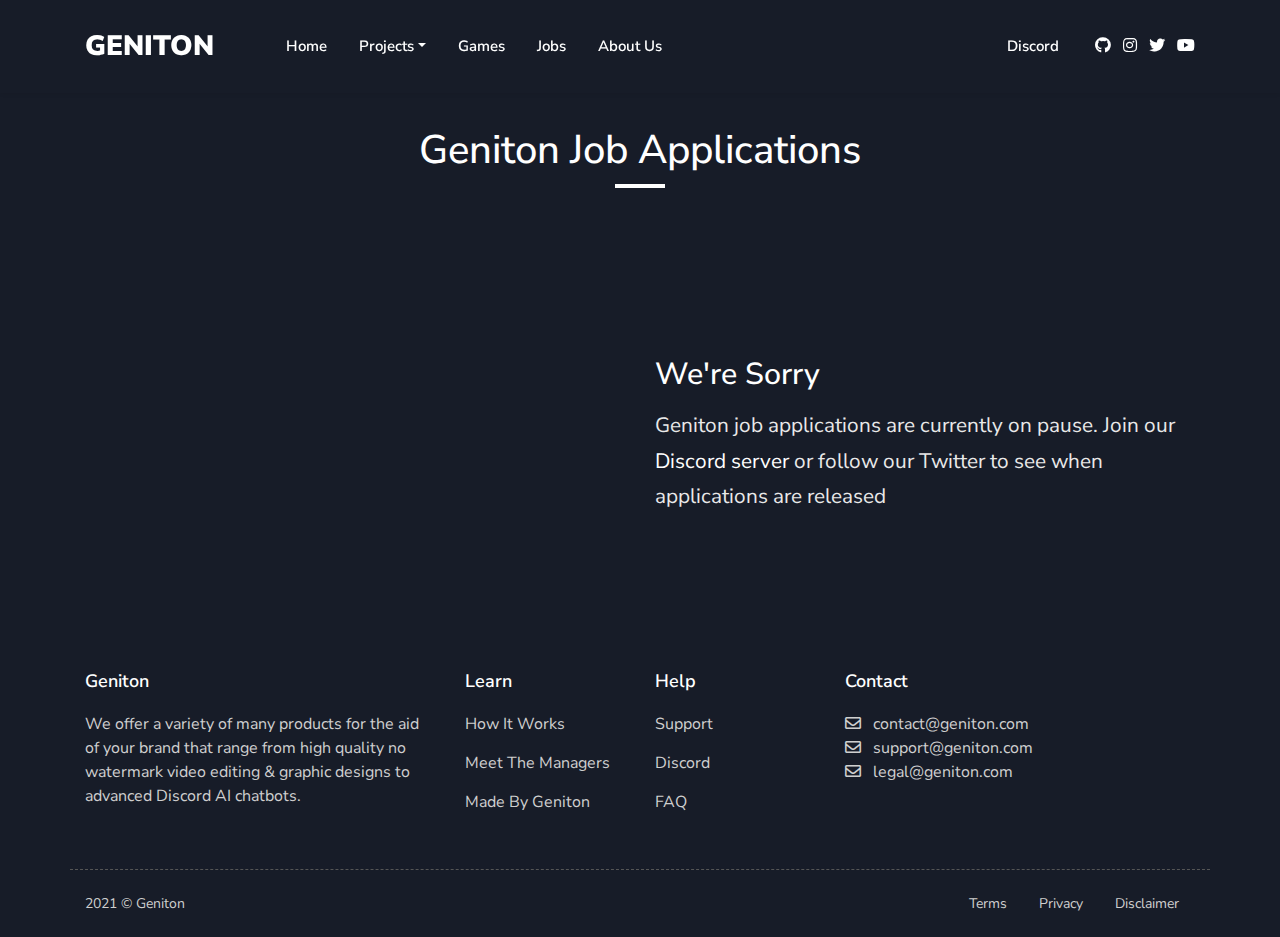
<file: jobs.html>
<!doctype html>
<html lang="en">
   <head>
      <meta http-equiv="Content-Type" content="text/html; charset=utf-8">
      <meta name="viewport" content="width=device-width, initial-scale=1, shrink-to-fit=no">
      <title>Jobs | Geniton</title>
      <meta property="og:type" content="website">
      <meta name="twitter:image" content="/assets/images/cover.jpg">
      <meta name="twitter:description" content="Come start your better future, work at Geniton. All revenue earned is 100% yours! We offer a variety of different remote positions so you don't have to worry about 'being on time'.<br><br>Working at Geniton will expose you to different career opportunities as well as meeting your co-workers.">
      <meta name="description" content="Come start your better future, work at Geniton. All revenue earned is 100% yours! We offer a variety of different remote positions so you don't have to worry about 'being on time'.<br><br>Working at Geniton will expose you to different career opportunities as well as meeting your co-workers.">
      <meta property="og:image" content="https://geniton.com/assets/images/logos/banner.jpg">
      <meta property="og:image" content="https://geniton.com/assets/images/logos/banner.jpg">
      <meta name="theme-color" content="#fbfeff">
      <meta property="og:description" content="Come start your better future, work at Geniton. All revenue earned is 100% yours! We offer a variety of different remote positions so you don't have to worry about 'being on time'.<br><br>Working at Geniton will expose you to different career opportunities as well as meeting your co-workers.">
      <meta name="twitter:card" content="summary">
      <meta property="og:title" content="Jobs | Geniton">
      <meta name="twitter:title" content="Jobs | Geniton">
      <link rel="icon" type="image/png" href="/assets/images/logo-png-white.png">
      <link href="https://fonts.googleapis.com/css?family=Open+Sans:300,300i,400,400i,500,600,700,700i,800,800i,900,900i" rel="stylesheet">
      <link href="https://cdnjs.cloudflare.com/ajax/libs/font-awesome/5.12.0/css/all.min.css" rel="stylesheet">
      <link href="assets/css/bootstrap.min.css" rel="stylesheet">
      <link href="assets/css/style.css" rel="stylesheet">
   </head>
   <body>
      <header class="hk-header">
         <nav class="navbar navbar-expand-lg fixed-top navbar-light hk-navbar">
            <div class="container">
               <a class="navbar-brand" href="/home">GENITON</a>
               <button class="navbar-toggler p-0 border-0" type="button" data-toggle="offcanvas">
               <span class="navbar-toggler-icon"></span>
               </button>
               <div class="navbar-collapse hk-offcanvas" id="navbarsExampleDefault">
                  <ul class="navbar-nav mr-auto">
                     <li class="nav-item active">
                        <a class="nav-link" href="/home">Home <span class="sr-only">(current)</span></a>
                     </li>
                     <li class="nav-item dropdown">
                        <a class="nav-link dropdown-toggle" href="https://geniton.com" id="dropdown01" data-toggle="dropdown" aria-haspopup="true" aria-expanded="false">Projects</a>
                        <div class="dropdown-menu" aria-labelledby="dropdown01">
                           <a class="dropdown-item" href="/projects/all">Minecraft Texture Packs</a>
                           <a class="dropdown-item" href="/projects/all">Public Discord Bots</a>
                        </div>
                     </li>
                     <li class="nav-item">
                        <a class="nav-link" href="/coming-soon">Games</a>
                     </li>
                     <li class="nav-item">
                        <a class="nav-link" href="/jobs">Jobs</a>
                     </li>
                     <li class="nav-item">
                        <a class="nav-link" href="/about">About Us</a>
                     </li>
                  </ul>
                  <ul class="navbar-nav ml-auto">
                     <li class="nav-item">
                        <a class="nav-link" href="https://discord.gg/8zA4admaP2">Discord</a>
                     </li>
                  </ul>
                  <span class="navbar-text hk-header-social">
                  <a href="https://github.com/GenitonDev"><i class="fab fa-github"></i></a>
                  <a href="https://instagram.com/geniton"><i class="fab fa-instagram"></i></a>
                  <a href="https://twitter.com/GenitonStudios"><i class="fab fa-twitter"></i></a>
                  <a href="https://www.youtube.com/channel/UCGO2_ARhkuQz8E_2P0zp3IA"><i class="fab fa-youtube"></i></a>
                  </span>
               </div>
            </div>
         </nav>
      </header>
      <section class="services-section hk-section section-bg">
         <div class="container">
         <div class="row">
            <div class="col-12 text-center">
               <h2 class="section-title">Geniton Job Applications</h2>
            </div>
         </div>
      </section>
      <section class="feature-box-section hk-section section-bg">
         <div class="container">
            <div class="row">
               <div class="col-lg-6">
                  <div class="feature-box-img d-flex align-items-center h-100">
                  </div>
               </div>
               <div class="col-lg-6">
                  <div class="feature-box">
                     <h2 class="mb-3 feature-box-title">We're Sorry</h2>
                     <p>
                        Geniton job applications are currently on pause. Join our <a href="">Discord server</a> or follow our Twitter to see when applications are released
                     </p>
                  </div>
               </div>
            </div>
         </div>
      </section>
      <footer class="footer">
         <div class="container">
            <div class="row">
               <div class="col-md-6 col-lg-4">
                  <div class="footer-col">
                     <h3 class="footer-title">Geniton</h3>
                     <p class="mb-0">We offer a variety of many products for the aid of your brand that range from high quality no watermark video editing & graphic designs to advanced Discord AI chatbots.</p>
                  </div>
               </div>
               <div class="col-md-3 col-lg-2">
                  <div class="footer-col">
                     <h3 class="footer-title">Learn</h3>
                     <ul class="list-unstyled footer-list mb-0">
                        <li><a href="#">How It Works</a></li>
                        <li><a href="#">Meet The Managers</a></li>
                        <li><a href="#">Made By Geniton</a></li>
                     </ul>
                  </div>
               </div>
               <div class="col-md-3 col-lg-2">
                  <div class="footer-col">
                     <h3 class="footer-title">Help</h3>
                     <ul class="list-unstyled footer-list mb-0">
                        <li><a href="#">Support</a></li>
                        <li><a href="#">Discord</a></li>
                        <li><a href="#">FAQ</a></li>
                     </ul>
                  </div>
               </div>
               <div class="col-md-6 col-lg-4">
                  <div class="footer-col">
                     <h3 class="footer-title">Contact</h3>
                     <p class="mb-0"><a href="mailto:contact@geniton.com"><i class="far fa-envelope mr-2"></i> contact@geniton.com</a></p>
                     <p class="mb-0"><a href="mailto:support@geniton.com"><i class="far fa-envelope mr-2"></i> support@geniton.com</a></p>
                     <p class="mb-0"><a href="mailto:legal @geniton.com"><i class="far fa-envelope mr-2"></i> legal@geniton.com</a></p>
                  </div>
               </div>
            </div>
            <div class="row footer-credits">
               <div class="col-sm-12 col-md-6 justify-content-center align-self-center">
                  <p class="mb-0">2021 &copy; <a href="#">Geniton</a></p>
               </div>
               <div class="col-sm-12 col-md-6">
                  <div class="footer-credits-nav">
                     <ul class="nav justify-content-end">
                        <li class="nav-item"><a href="#" class="nav-link footer-fb">Terms</a></li>
                        <li class="nav-item"><a href="#" class="nav-link footer-ig">Privacy</a></li>
                        <li class="nav-item"><a href="#" class="nav-link footer-yt">Disclaimer</a></li>
                     </ul>
                  </div>
               </div>
            </div>
         </div>
      </footer>
      <script src="assets/js/jquery.min.js"></script>
      <script src="assets/js/bootstrap.min.js"></script>
      <script>
         $(function () {
           'use strict'
         
           $('[data-toggle="offcanvas"]').on('click', function () {
             $('.hk-offcanvas').toggleClass('open')
           })
         })
         </script>
         <script src="//code.tidio.co/bivqgtp9trefcnro0sbcm5v0dv8jumnb.js" async></script>
   </body>
</html>
</file>
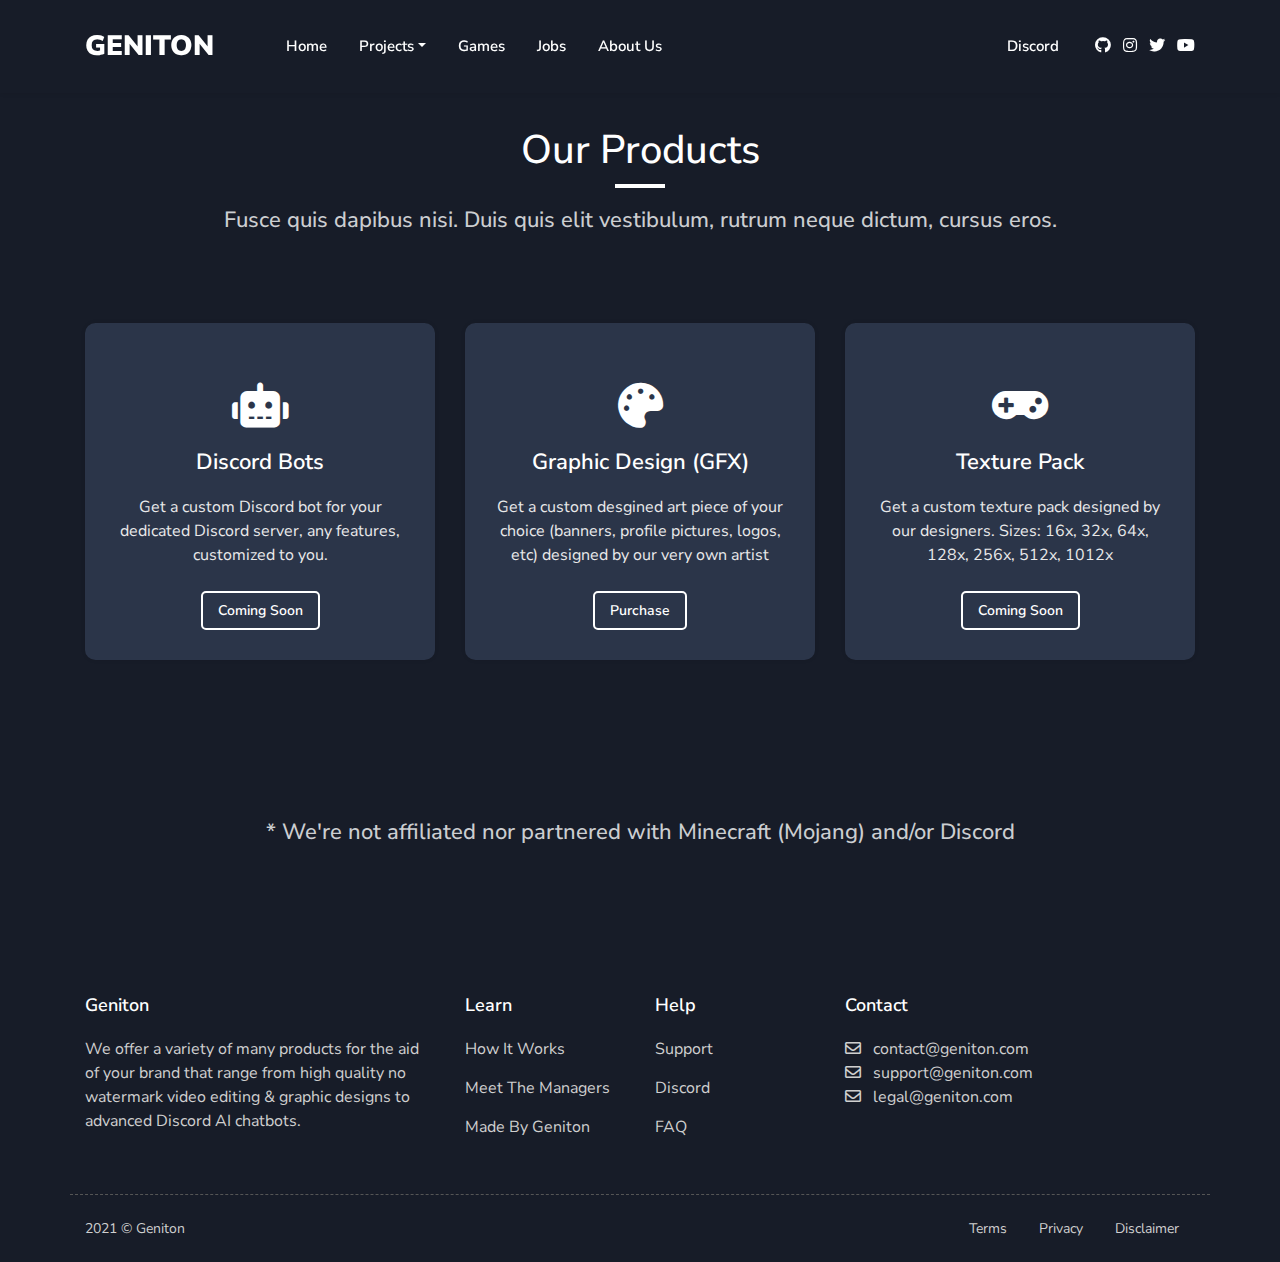
<file: products.html>
<!doctype html>
<html lang="en">
   <head>
      <meta http-equiv="Content-Type" content="text/html; charset=utf-8">
      <meta name="viewport" content="width=device-width, initial-scale=1, shrink-to-fit=no">
      <title>Products | Geniton</title>
    
      <meta property="og:type" content="website">
      <meta name="twitter:image" content="/assets/images/cover.jpg">
      <meta name="twitter:description" content="Stop visioning, It's time you finally drop that calendar, delete your reminders, and build your better future, now, with Geniton. We offer a variety of many products for the aid of your brand that range from high quality no watermark video editing & graphic designs to advanced Discord AI chatbots.">
      <meta name="description" content="Stop visioning, It's time you finally drop that calendar, delete your reminders, and build your better future, now, with Geniton. We offer a variety of many products for the aid of your brand that range from high quality no watermark video editing & graphic designs to advanced Discord AI chatbots.">
      <meta property="og:image" content="/assets/images/cover.jpg">
      <meta name="theme-color" content="#fbfeff">
      <meta property="og:description" content="Stop visioning, It's time you finally drop that calendar, delete your reminders, and build your better future, now, with Geniton. We offer a variety of many products for the aid of your brand that range from high quality no watermark video editing & graphic designs to advanced Discord AI chatbots.">
      <meta name="twitter:card" content="summary">
      <meta property="og:title" content="Build Your Better Future, Now | Geniton">
      <meta name="twitter:title" content="Build Your Better Future, Now">
      <link rel="icon" type="image/png" href="/assets/images/logo-png-white.png">
      <link href="https://fonts.googleapis.com/css?family=Open+Sans:300,300i,400,400i,500,600,700,700i,800,800i,900,900i" rel="stylesheet">
      <link href="https://cdnjs.cloudflare.com/ajax/libs/font-awesome/5.12.0/css/all.min.css" rel="stylesheet">
      <link href="assets/css/bootstrap.min.css" rel="stylesheet">
      <link href="assets/css/style.css" rel="stylesheet">
   </head>
   <body>
      <header class="hk-header">
         <nav class="navbar navbar-expand-lg fixed-top navbar-light hk-navbar">
         <div class="container">
             <a class="navbar-brand" href="home">GENITON</a>
             <button class="navbar-toggler p-0 border-0" type="button" data-toggle="offcanvas">
             <span class="navbar-toggler-icon"></span>
             </button>
             <div class="navbar-collapse hk-offcanvas" id="navbarsExampleDefault">
                 <ul class="navbar-nav mr-auto">
                     <li class="nav-item active">
                     <a class="nav-link" href="/home">Home <span class="sr-only">(current)</span></a>
                     </li>
                     <li class="nav-item dropdown">
                     <a class="nav-link dropdown-toggle" href="https://geniton.com" id="dropdown01" data-toggle="dropdown" aria-haspopup="true" aria-expanded="false">Projects</a>
                     <div class="dropdown-menu" aria-labelledby="dropdown01">
                         <a class="dropdown-item" href="/projects/all">Minecraft Texture Packs</a>
                         <a class="dropdown-item" href="/projects/all">Public Discord Bots</a>
                     </div>
                     </li>
                     <li class="nav-item">
                     <a class="nav-link" href="/coming-soon">Games</a>
                     </li>
                     <li class="nav-item">
                     <a class="nav-link" href="/jobs">Jobs</a>
                     </li>
                     <li class="nav-item">
                     <a class="nav-link" href="/about">About Us</a>
                     </li>
                 </ul>
                 <ul class="navbar-nav ml-auto">
                     <li class="nav-item">
                     <a class="nav-link" href="https://discord.gg/8zA4admaP2">Discord</a>
                     </li>
                 </ul>
                 <span class="navbar-text hk-header-social">
                 <a href="https://github.com/GenitonDev"><i class="fab fa-github"></i></a>
                 <a href="https://instagram.com/geniton"><i class="fab fa-instagram"></i></a>
                 <a href="https://twitter.com/GenitonStudios"><i class="fab fa-twitter"></i></a>
                 <a href="https://www.youtube.com/channel/UCGO2_ARhkuQz8E_2P0zp3IA"><i class="fab fa-youtube"></i></a>
                 </span>
             </div>
         </div>
         </nav>
     </header>
     
      <section class="services-section hk-section section-bg">
        <div class="container">
        <div class="row">
           <div class="col-12 text-center">
              <h2 class="section-title">Our Products</h2>
              <p class="section-subtitle mt-3">Fusce quis dapibus nisi. Duis quis elit vestibulum, rutrum neque dictum, cursus eros.</p>
           </div>
           <div class="col-12 col-md-6 col-lg-4">
              <div class="service-box text-center">
                 <div class="service-box-icon"><i class="fa fa-robot"></i></div>
                 <h3 class="service-box-title">Discord Bots</h3>
                 <p class="service-box-desc">Get a custom Discord bot for your dedicated Discord server, any features, customized to you.</p>
                 <a href="https://discord.gg/8zA4admaP2" class="btn btn-main-outline mt-2">Coming Soon</a>
              </div>
           </div>
           <div class="col-12 col-md-6 col-lg-4">
              <div class="service-box text-center">
                 <div class="service-box-icon"><i class="fas fa-palette"></i></div>
                 <h3 class="service-box-title">Graphic Design (GFX)</h3>
                 <p class="service-box-desc">Get a custom desgined art piece of your choice (banners, profile pictures, logos, etc) designed by our very own artist</p>
                 <a href="https://discord.gg/8zA4admaP2" class="btn btn-main-outline mt-2">Purchase</a>
              </div>
           </div>
           <div class="col-12 col-md-6 col-lg-4">
              <div class="service-box text-center">
                 <div class="service-box-icon"><i class="fas fa-gamepad"></i></div>
                 <h3 class="service-box-title">Texture Pack</h3>
                 <p class="service-box-desc">Get a custom texture pack designed by our designers. Sizes: 16x, 32x, 64x, 128x, 256x, 512x, 1012x</p>
                 <a href="https://discord.gg/8zA4admaP2" class="btn btn-main-outline mt-2">Coming Soon</a>
              </div>
           </div>
        </div>
     </section>

     <section class="services-section hk-section section-bg">
      <div class="container">
      <div class="row">
         <div class="col-12 text-center">
            <p class="section-subtitle mt-3">* We're not affiliated nor partnered with Minecraft (Mojang) and/or Discord </p>
         </div>
      </div>
   </section>

     <footer class="footer">
      <div class="container">
         <div class="row">
            <div class="col-md-6 col-lg-4">
               <div class="footer-col">
                  <h3 class="footer-title">Geniton</h3>
                  <p class="mb-0">We offer a variety of many products for the aid of your brand that range from high quality no watermark video editing & graphic designs to advanced Discord AI chatbots.</p>
               </div>
            </div>
            <div class="col-md-3 col-lg-2">
               <div class="footer-col">
                  <h3 class="footer-title">Learn</h3>
                  <ul class="list-unstyled footer-list mb-0">
                     <li><a href="#">How It Works</a></li>
                     <li><a href="#">Meet The Managers</a></li>
                     <li><a href="#">Made By Geniton</a></li>
                  </ul>
               </div>
            </div>
            <div class="col-md-3 col-lg-2">
               <div class="footer-col">
                  <h3 class="footer-title">Help</h3>
                  <ul class="list-unstyled footer-list mb-0">
                     <li><a href="#">Support</a></li>
                     <li><a href="#">Discord</a></li>
                     <li><a href="#">FAQ</a></li>
                  </ul>
               </div>
            </div>
            <div class="col-md-6 col-lg-4">
               <div class="footer-col">
                  <h3 class="footer-title">Contact</h3>
                  <p class="mb-0"><a href="mailto:contact@geniton.com"><i class="far fa-envelope mr-2"></i> contact@geniton.com</a></p>
                  <p class="mb-0"><a href="mailto:support@geniton.com"><i class="far fa-envelope mr-2"></i> support@geniton.com</a></p>
                  <p class="mb-0"><a href="mailto:legal @geniton.com"><i class="far fa-envelope mr-2"></i> legal@geniton.com</a></p>
               </div>
            </div>
         </div>
         <div class="row footer-credits">
            <div class="col-sm-12 col-md-6 justify-content-center align-self-center">
               <p class="mb-0">2021 &copy; <a href="#">Geniton</a></p>
            </div>
            <div class="col-sm-12 col-md-6">
               <div class="footer-credits-nav">
                  <ul class="nav justify-content-end">
                     <li class="nav-item"><a href="#" class="nav-link footer-fb">Terms</a></li>
                     <li class="nav-item"><a href="#" class="nav-link footer-ig">Privacy</a></li>
                     <li class="nav-item"><a href="#" class="nav-link footer-yt">Disclaimer</a></li>
                  </ul>
               </div>
            </div>
         </div>
      </div>
   </footer>
      <script src="assets/js/jquery.min.js"></script>
      <script src="assets/js/bootstrap.min.js"></script>
      <script>
         $(function () {
           'use strict'
         
           $('[data-toggle="offcanvas"]').on('click', function () {
             $('.hk-offcanvas').toggleClass('open')
           })
         })
      </script>
      <script src="//code.tidio.co/bivqgtp9trefcnro0sbcm5v0dv8jumnb.js" async></script>
   </body>
</html>
</file>
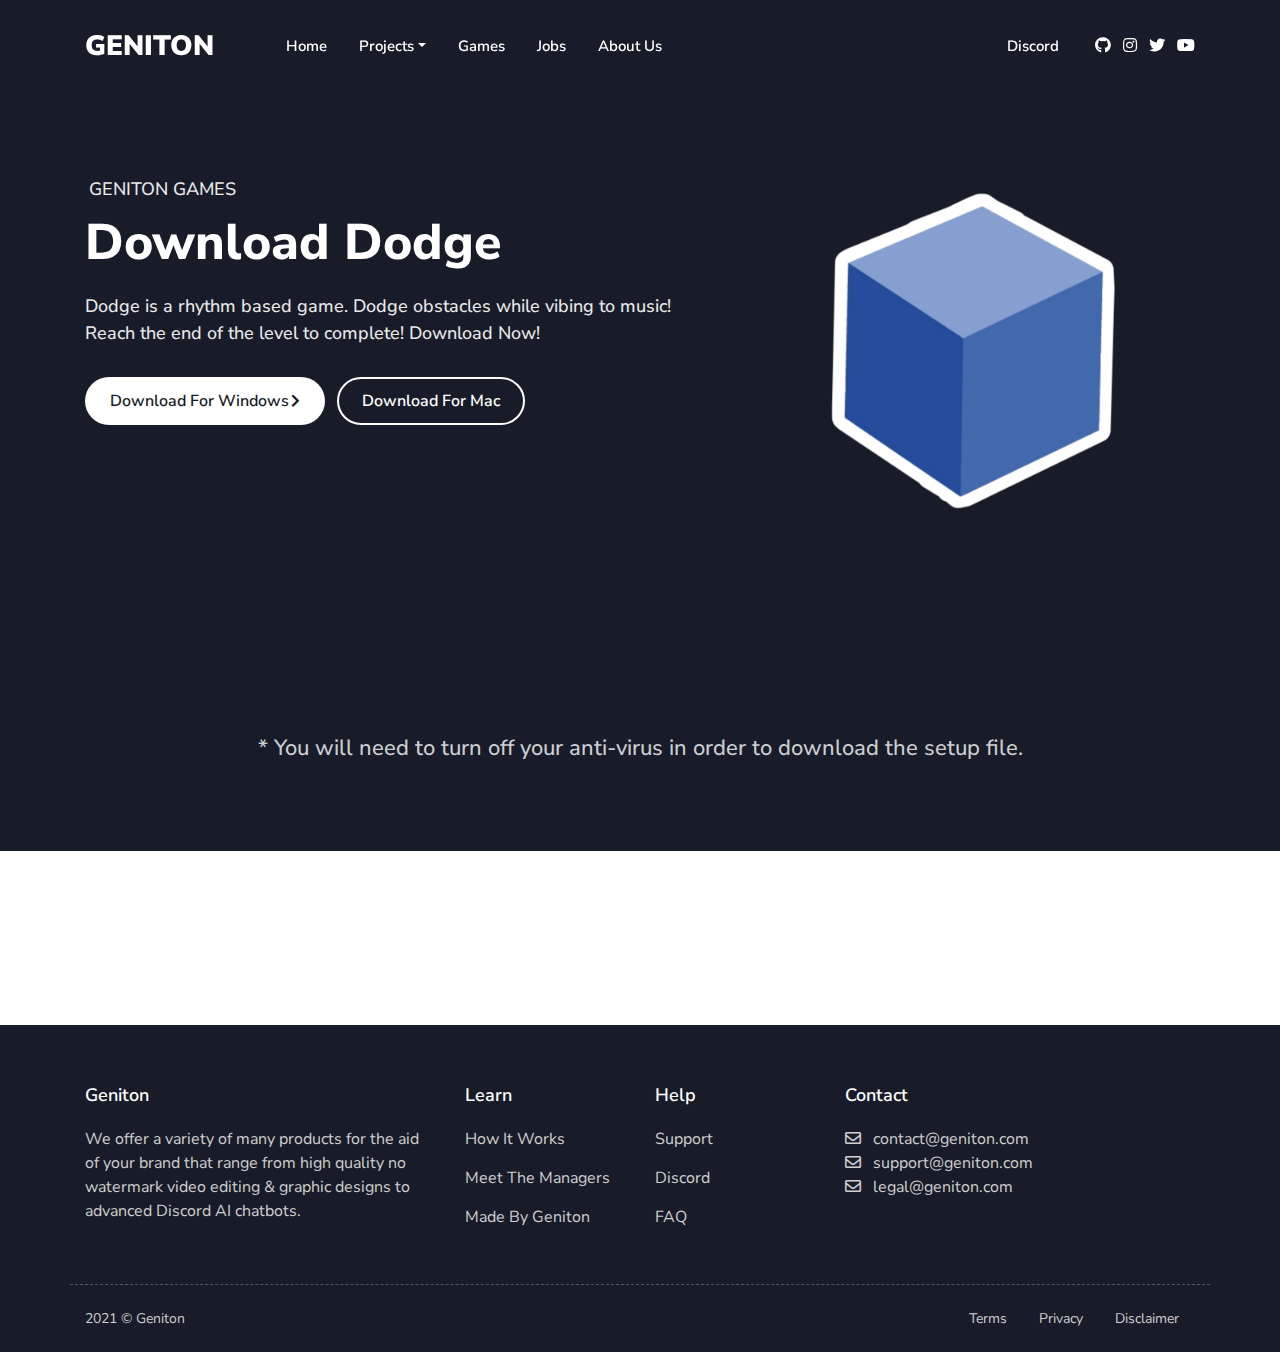
<file: games/dodge.html>
<!doctype html>
<html lang="en">
    <head>
        <meta http-equiv="Content-Type" content="text/html; charset=utf-8">
        <meta name="viewport" content="width=device-width, initial-scale=1, shrink-to-fit=no">
        <title>Dowload Dodge | Geniton</title>
      
        <meta property="og:type" content="website">
        <meta name="twitter:image" content="/assets/images/cover.jpg">
        <meta name="twitter:description" content="Dodge is a rhythm based game. Dodge obstacles while vibing to music! Reach the end of the level to complete! Download Now!">
        <meta name="description" content="Dodge is a rhythm based game. Dodge obstacles while vibing to music! Reach the end of the level to complete! Download Now!">
        <meta property="og:image" content="/assets/images/cover.jpg">
        <meta name="theme-color" content="#fbfeff">
        <meta property="og:description" content="Dodge is a rhythm based game. Dodge obstacles while vibing to music! Reach the end of the level to complete! Download Now!">
        <meta name="twitter:card" content="summary">
        <meta property="og:title" content="Download Dodge | Geniton">
        <meta name="twitter:title" content="Download Dodge | Geniton">
        <link rel="icon" type="image/png" href="/assets/images/logo-png-white.png">
        <link href="https://fonts.googleapis.com/css?family=Open+Sans:300,300i,400,400i,500,600,700,700i,800,800i,900,900i" rel="stylesheet">
        <link href="https://cdnjs.cloudflare.com/ajax/libs/font-awesome/5.12.0/css/all.min.css" rel="stylesheet">
        <link href="../assets/css/bootstrap.min.css" rel="stylesheet">
        <link href="../assets/css/style.css" rel="stylesheet">
     </head>
   <body>
      <header class="hk-header">
         <nav class="navbar navbar-expand-lg fixed-top navbar-light hk-navbar">
            <div class="container">
               <a class="navbar-brand" href="/home">GENITON</a>
               <button class="navbar-toggler p-0 border-0" type="button" data-toggle="offcanvas">
               <span class="navbar-toggler-icon"></span>
               </button>
               <div class="navbar-collapse hk-offcanvas" id="navbarsExampleDefault">
                  <ul class="navbar-nav mr-auto">
                     <li class="nav-item active">
                        <a class="nav-link" href="/home">Home <span class="sr-only">(current)</span></a>
                     </li>
                     <li class="nav-item dropdown">
                        <a class="nav-link dropdown-toggle" href="https://geniton.com" id="dropdown01" data-toggle="dropdown" aria-haspopup="true" aria-expanded="false">Projects</a>
                        <div class="dropdown-menu" aria-labelledby="dropdown01">
                           <a class="dropdown-item" href="/projects/all">Minecraft Texture Packs</a>
                           <a class="dropdown-item" href="/projects/all">Public Discord Bots</a>
                        </div>
                     </li>
                     <li class="nav-item">
                        <a class="nav-link" href="/games/dodge">Games</a>
                     </li>
                     <li class="nav-item">
                        <a class="nav-link" href="/jobs">Jobs</a>
                     </li>
                     <li class="nav-item">
                        <a class="nav-link" href="/about">About Us</a>
                     </li>
                  </ul>
                  <ul class="navbar-nav ml-auto">
                     <li class="nav-item">
                        <a class="nav-link" href="https://discord.gg/8zA4admaP2">Discord</a>
                     </li>
                  </ul>
                  <span class="navbar-text hk-header-social">
                  <a href="https://github.com/GenitonDev"><i class="fab fa-github"></i></a>
                  <a href="https://instagram.com/geniton"><i class="fab fa-instagram"></i></a>
                  <a href="https://twitter.com/GenitonStudios"><i class="fab fa-twitter"></i></a>
                  <a href="https://www.youtube.com/channel/UCGO2_ARhkuQz8E_2P0zp3IA"><i class="fab fa-youtube"></i></a>
                  </span>
               </div>
            </div>
         </nav>
      </header>
     
      <section class="hero-section hk-section">
        <div class="container">
           <div class="row">
              <div class="col-md-7 order-lg-1 order-xl-1 order-sm-1 order-2">
                 <div class="hero-content">
                    <span class="hero-pretext text-uppercase">Geniton Games</span>
                    <h1 class="hero-title">Download Dodge</h1>
                    <p class="hero-subtitle">Dodge is a rhythm based game. Dodge obstacles while vibing to music! Reach the end of the level to complete! Download Now!</p>
                    <div class="hero-btns">
                       <a href="/downloads/WIN/Dodge Setup (x86).exe" download="Dodge Setup (x86).exe" class="btn btn-main">Download For Windows<i class="fas fa-chevron-right"></i></a>
                       <a href="/downloads/MACOS/Dodge.app" download="Dodge.app" class="btn btn-main-outline ml-2">Download For Mac</a>
                    </div>
                 </div>
              </div>
              <div class="col-md-5 order-lg-2 order-xl-2 order-sm-2 order-1">
                 <div class="hero-image d-flex align-items-center h-100">
                    <img src="../assets/images/dodge.png">
                 </div>
              </div>
           </div>
        </div>
     </section>


     <section class="services-section hk-section section-bg">
      <div class="container">
      <div class="row">
         <div class="col-12 text-center">
            <p class="section-subtitle mt-3">* You will need to turn off your anti-virus in order to download the setup file.</p>
         </div>
      </div>
   </section>
         
   <iframe frameborder="0" src="https://itch.io/embed/1040470?bg_color=000000&amp;fg_color=ffffff&amp;link_color=ffffff" width="552" height="167"><a href="https://geniton-studios.itch.io/dodge">Dodge by Geniton Studios</a></iframe>

     <footer class="footer">
      <div class="container">
         <div class="row">
            <div class="col-md-6 col-lg-4">
               <div class="footer-col">
                  <h3 class="footer-title">Geniton</h3>
                  <p class="mb-0">We offer a variety of many products for the aid of your brand that range from high quality no watermark video editing & graphic designs to advanced Discord AI chatbots.</p>
               </div>
            </div>
            <div class="col-md-3 col-lg-2">
               <div class="footer-col">
                  <h3 class="footer-title">Learn</h3>
                  <ul class="list-unstyled footer-list mb-0">
                     <li><a href="#">How It Works</a></li>
                     <li><a href="#">Meet The Managers</a></li>
                     <li><a href="#">Made By Geniton</a></li>
                  </ul>
               </div>
            </div>
            <div class="col-md-3 col-lg-2">
               <div class="footer-col">
                  <h3 class="footer-title">Help</h3>
                  <ul class="list-unstyled footer-list mb-0">
                     <li><a href="https://support.geniton.com/">Support</a></li>
                     <li><a href="https://discord.gg/8zA4admaP2">Discord</a></li>
                     <li><a href="https://support.geniton.com/faq">FAQ</a></li>
                  </ul>
               </div>
            </div>
            <div class="col-md-6 col-lg-4">
               <div class="footer-col">
                  <h3 class="footer-title">Contact</h3>
                  <p class="mb-0"><a href="mailto:contact@geniton.com"><i class="far fa-envelope mr-2"></i> contact@geniton.com</a></p>
                  <p class="mb-0"><a href="mailto:support@geniton.com"><i class="far fa-envelope mr-2"></i> support@geniton.com</a></p>
                  <p class="mb-0"><a href="mailto:legal @geniton.com"><i class="far fa-envelope mr-2"></i> legal@geniton.com</a></p>
               </div>
            </div>
         </div>
         <div class="row footer-credits">
            <div class="col-sm-12 col-md-6 justify-content-center align-self-center">
               <p class="mb-0">2021 &copy; <a href="#">Geniton</a></p>
            </div>
            <div class="col-sm-12 col-md-6">
               <div class="footer-credits-nav">
                  <ul class="nav justify-content-end">
                     <li class="nav-item"><a href="#" class="nav-link footer-fb">Terms</a></li>
                     <li class="nav-item"><a href="#" class="nav-link footer-ig">Privacy</a></li>
                     <li class="nav-item"><a href="#" class="nav-link footer-yt">Disclaimer</a></li>
                  </ul>
               </div>
            </div>
         </div>
      </div>
   </footer>
      <script src="../assets/js/jquery.min.js"></script>
      <script src="../assets/js/bootstrap.min.js"></script>
      <script>
         $(function () {
           'use strict'
         
           $('[data-toggle="offcanvas"]').on('click', function () {
             $('.hk-offcanvas').toggleClass('open')
           })
         })
      </script>
      <script src="//code.tidio.co/bivqgtp9trefcnro0sbcm5v0dv8jumnb.js" async></script>
   </body>
</html>
</file>
<file: assets/css/style.css>
@import url('https://fonts.googleapis.com/css2?family=Nunito+Sans:wght@200;300;400;600;700;800;900&display=swap');

:root {
	--main: #fff;
	--main-hover: #2b3549;
}


html,
body {
	overflow-x: hidden;
}

body {
	background: #fff;
	color: #e9e9e9;
	font-family: 'Nunito Sans', sans-serif;
	padding-top: 56px;
}

h1,
h2,
h3,
h4 {
	color: #fff
}

a {
	color: var(--main);
	text-decoration: none;
}

a:hover {
	color: var(--main-hover);
	text-decoration: none;
}

button:focus {
	outline: none;
}

.btn {
	border-radius: 30px;
	padding: 10px 23px;
}

.btn-main {
	background: var(--main);
	color: #171c28;
}

.btn-main:hover {
	background: #2b3549;;
	color: #fff;
}

.btn-main-outline {
	border: 2px solid var(--main);
	color: var(--main);
}

.btn-main-outline:hover {
	background: var(--main);
	border: 1px solid var(--main);
	color: #171c28;
}

.hk-section {
	padding: 80px 0;
}

.section-bg {
	background: linear-gradient(to right, #171c28, #171c28);
}

.section-title {
	font-size: 40px;
	font-weight: 500;
}

.section-title:after {
	content: '';
	border-bottom: 4px solid var(--main);
	display: block;
	margin: 10px auto 0 auto;
	width: 50px;
}

.section-subtitle {
	font-size: 22px;
	font-weight: 500;
}



.mu-team-social li {
	list-style: none;
	display: inline-block
}

.mu-team-social li a {
	background-color: #ebebeb;
	border-radius: 50%;
	color: #7a7272;
	display: inline-block;
	font-size: 16px;
	height: 35px;
	line-height: 35px;
	margin-right: 10px;
	width: 35px;
	text-align: center;
	-webkit-transition: all .5s;
	-o-transition: all .5s;
	transition: all .5s
}

.mu-team-social li a:hover,
.mu-team-social li a:focus {
	background-color: black;
	color: #fff
}

/*-- Navbar --*/

.hk-navbar {
	background: #171c28;
	border-bottom: 1px solid #171c28;
	box-shadow: 0 0 5px rgba(0, 0, 0, .1);
	padding: 20px 20px;
}

.hk-navbar .navbar-brand {
	color: var(--main);
	font-size: 28px;
	font-weight: 900;
	margin-right: 2em;
}

.hk-navbar .navbar-brand:hover {
	color: var(--main);
}

.navbar-brand img {
	max-width: 120px;
}

.hk-navbar .nav-item .nav-link {
	font-size: 15px;
	font-weight: 600;
}

.hk-navbar .navbar-nav .nav-link {
	padding-left: 1rem;
	padding-right: 1rem;
}


.hk-navbar .dropdown-menu {
	border-color: transparent;
	box-shadow: 1px 1px 4px 1px rgba(0, 0, 0, .1);
}

.hk-navbar .dropdown-item {
	color: #0f0f0f;
	font-size: 14px;
	line-height: 2em;
}

.hk-navbar .dropdown-item:hover {
	background: var(--main);
	color: rgb(92, 92, 92);
}

.hk-navbar .navbar-nav .active>.nav-link {
	color: var(--main)
}

.hk-navbar .navbar-nav .nav-link {
	color: #fff
}

.hk-navbar .navbar-nav .nav-link:hover {
	color: #5a657c;
}

.hk-header-social {
	padding-left: 20px;
}

.hk-navbar .hk-header-social a {
	color: #fff;
	padding-right: 8px;
}

.hk-header-social a:last-child {
	padding-right: 0;
}


/*-- Hero Section --*/

.hero-section {
	background: #171c28;
	padding: 120px 0;
}

.hero-pretext {
	font-size: 18px;
	font-weight: 500;
	padding-left: 4px;
	text-transform: uppercase;
}

.hero-title {
	font-size: 50px;
	font-weight: 800;
	margin-top: 10px;
}

.hero-subtitle {
	font-size: 18px;
	font-weight: 500;
	margin-top: 20px;
}

.hero-btns {
	margin-top: 30px;
}

.hero-btns .btn {
	border-width: 2px;
	font-weight: 600;
}

.hero-btns .btn i {
	font-size: 14px;
	margin-left: 2px;
}

.hero-image img {
	margin: 0 auto;
	max-width: 350px;
	width: 100%;
}


/*-- Services --*/

.section-subtitle {
	color: #ccced1;
}

.services-section {
	padding: 70px 0;
	position: relative;
}

.service-box {
	background: #2b3549;
	border-radius: 3%;
	box-shadow: 0px 0px 4px 0px rgba(0, 0, 0, .1);
	padding: 60px 30px 30px 30px;
	margin-top: 70px;
	transition: all .2s;
}

.service-box:hover {
	box-shadow: 0px 11px 28px 1px rgba(0, 0, 0, .06);
	transform: translateY(-6px);
}

.service-box-icon i {
	color: var(--main);
	font-size: 45px;
}

.service-box-title {
	font-size: 22px;
	font-weight: 600;
	margin-top: 20px;
}

.service-box-desc {
	font-size: 16px;
	margin-top: 20px;
}

.service-box .btn {
	border-radius: 5px;
	font-size: 14px;
	font-weight: 600;
	padding: 7px 15px;
}

.service-box .btn i {
	font-size: 11px;
	margin-left: 3px;
}

.service-box:hover .btn {
	background: var(--main);
	color: #171c28;
}


/*-- Portfolio --*/

.portfolio {
	background: #171c28;;
}

.portfolio-item {
	border-radius: 8px;
	position: relative;
	margin-top: 30px;
	overflow: hidden;
}

.portfolio-item:hover {
	cursor: pointer;
}

.portfolio-overlay {
	background: rgba(0, 0, 0, .3);
	display: none;
	position: absolute;
	top: 0;
	bottom: 0;
	left: 0;
	right: 0;
}

.portfolio-overlay i {
	color: #fff;
	font-size: 50px;
	position: absolute;
	top: 50%;
	left: 50%;
	transform: translate(-50%, -50%);
}

.portfolio-item:hover .portfolio-overlay {
	display: block;
}


/*-- Content Blocks --*/
.feature-box-section {
	background-color: #171c28;
}

.feature-box-img img {
	width: 85%;
	max-width: 350px;
	margin: 0 auto;
}

.feature-box-pre {
	font-size: 14px;
	font-weight: 600;
	letter-spacing: .1em;
}

.feature-box-cta {
	color: var(--main);
	font-size: 18px;
	font-weight: 600;
	text-decoration: none
}

.feature-box-cta:hover {
	color: var(--main-hover);
	text-decoration: none
}

.feature-box-title {
	font-size: 1.9rem;
	font-weight: 500;
	margin-top: 10px;
}

.feature-box p {
	font-size: 1.3em;
	line-height: 1.7em;
}


/*-- CTA Section --*/

.cta-section {
	background: #171c28;;
	font-family: 'Source Sans Pro', sans-serif;
	padding: 100px 0;
}

.cta-box-title {
	color: #fff;
	font-size: 42px;
	font-weight: 500;
}

.cta-box-txt {
	color: #fff;
	font-size: 22px;
}

.cta-box .btn {
	border-radius: 30px;
}


/*-- Testimonials --*/

.hk-testimnonials {
	background: #171c28;
	padding: 80px 0;
}

.testimonial {
	padding: 40px 0px;
}

.testimonial-img {
	border-radius: 100%;
	display: block;
	margin: 0 auto;
	height: 80px;
	width: 80px;
}

.testimonial-txt {
	font-size: 18px;
}

.testimonial-name {
	font-size: 18px;
}


/* -- Footer --*/

.footer {
	background: #171c28;;
}

.footer-title {
	color: #fff;
	font-size: 18px;
	font-weight: 600;
	margin-top: 60px;
	margin-bottom: 20px;
}

.footer-col p {
	color: #cfcfcf;
}

.footer-list li {
	margin-bottom: 15px;
}

.footer-col a {
	color: #cfcfcf;
	text-decoration: none;
}

.footer-col a:hover {
	color: #fff;
}

.footer-credits {
	border-top: 1px dashed #555;
	margin-top: 40px;
	padding: 15px 0;
	font-size: 14px;
}

.footer-credits a {
	color: #cfcfcf;
}

.footer-credits a:hover {
	color: #fff;
	text-decoration: none;
}

.footer-credits .nav-link {
	color: #cfcfcf;
}

.footer-credits p {
	color: #cfcfcf;
}


/*-- Media Queries --*/

@media (min-width: 991.98px) {
	.hk-navbar .dropdown:hover .dropdown-menu {
		display: block;
		margin-top: 0;
	}
}

@media (max-width: 991.98px) {
	.hk-offcanvas {
		position: fixed;
		text-align: center;
		top: 73px;		/* Height of navbar */
		bottom: 0;
		left: 100%;
		width: 100%;
		padding: 20px 5px 0 5px;
		overflow-y: auto;
		visibility: hidden;
		background-color: #171c28;
		transition-timing-function: ease-in-out;
		transition-duration: .3s;
		transition-property: left, visibility;
	}
	.hk-navbar .hk-offcanvas .navbar-nav .active .nav-link {
		color: #fff;
	}
	.hk-navbar .hk-offcanvas .navbar-nav .nav-link {
		color: #ded1d1;
	}
	.hk-navbar .navbar-text a {
		color: #fff;
	}
	.hk-header-social {
		padding-left: 15px;
	}
	.hk-offcanvas.open {
		left: 0;
		visibility: visible;
	}
	.hk-offcanvas.open .nav-item {
		margin-bottom: 5px;
	}
	@media screen and (max-width:767px) {
		.hk-section,
		.hero-section {
			padding: 40px 0;
		}
		.hero-image img {
			max-width: 250px;
		}
		.hero-content {
			text-align: center;
			margin-top: 30px;
		}
		.hero-section {
			padding: 40px 0;
		}
		.hero-pretext {
			font-size: 14px;
		}
		.hero-title {
			font-size: 27px;
		}
		.hero-subtitle {
			font-size: 16px;
		}
		.btn {
			font-size: 15px;
			padding: 8px 18px;
		}
		.section-title {
			font-size: 27px;
		}
		.section-subtitle {
			font-size: 16px;
		}
		.service-box {
			margin-top: 15px;
			padding: 40px 20px 30px 20px;
		}
		.portfolio-item {
			border-radius: 5px;
			margin-top: 15px;
		}
		.port-col:nth-child(odd) {
			padding-left: 7.5px;
		}
		.port-col:nth-child(even) {
			padding-right: 7.5px;
		}
		.feature-box {
			text-align: center;
			margin-top: 30px;
		}
		.feature-box-img img {
			max-width: 250px;
		}
		.feature-box-pre {
			font-size: 14px;
		}
		.feature-box-title {
			font-size: 22px;
		}
		.feature-box p {
			font-size: 16px;
		}
		.feature-box-cta {
			font-size: 16px;
		}
		.cta-box-title {
			font-size: 28px;
		}
		.cta-box-txt {
			font-size: 16px;
		}
		.testimonial {
			padding: 20px 10px;
		}
		.testimonial-txt {
			font-size: 16px;
		}
		.testimonial-name {
			font-size: 16px;
		}
		.testimonial-company {
			font-size: 15px;
		}
		.footer-title {
			font-size: 18px;
			margin-top: 40px;
		}
		.footer-credits p {
			text-align: center;
		}
		.footer-credits .nav {
			margin-top: 10px;
			justify-content: center !important;
		}
	}
}
</file>
